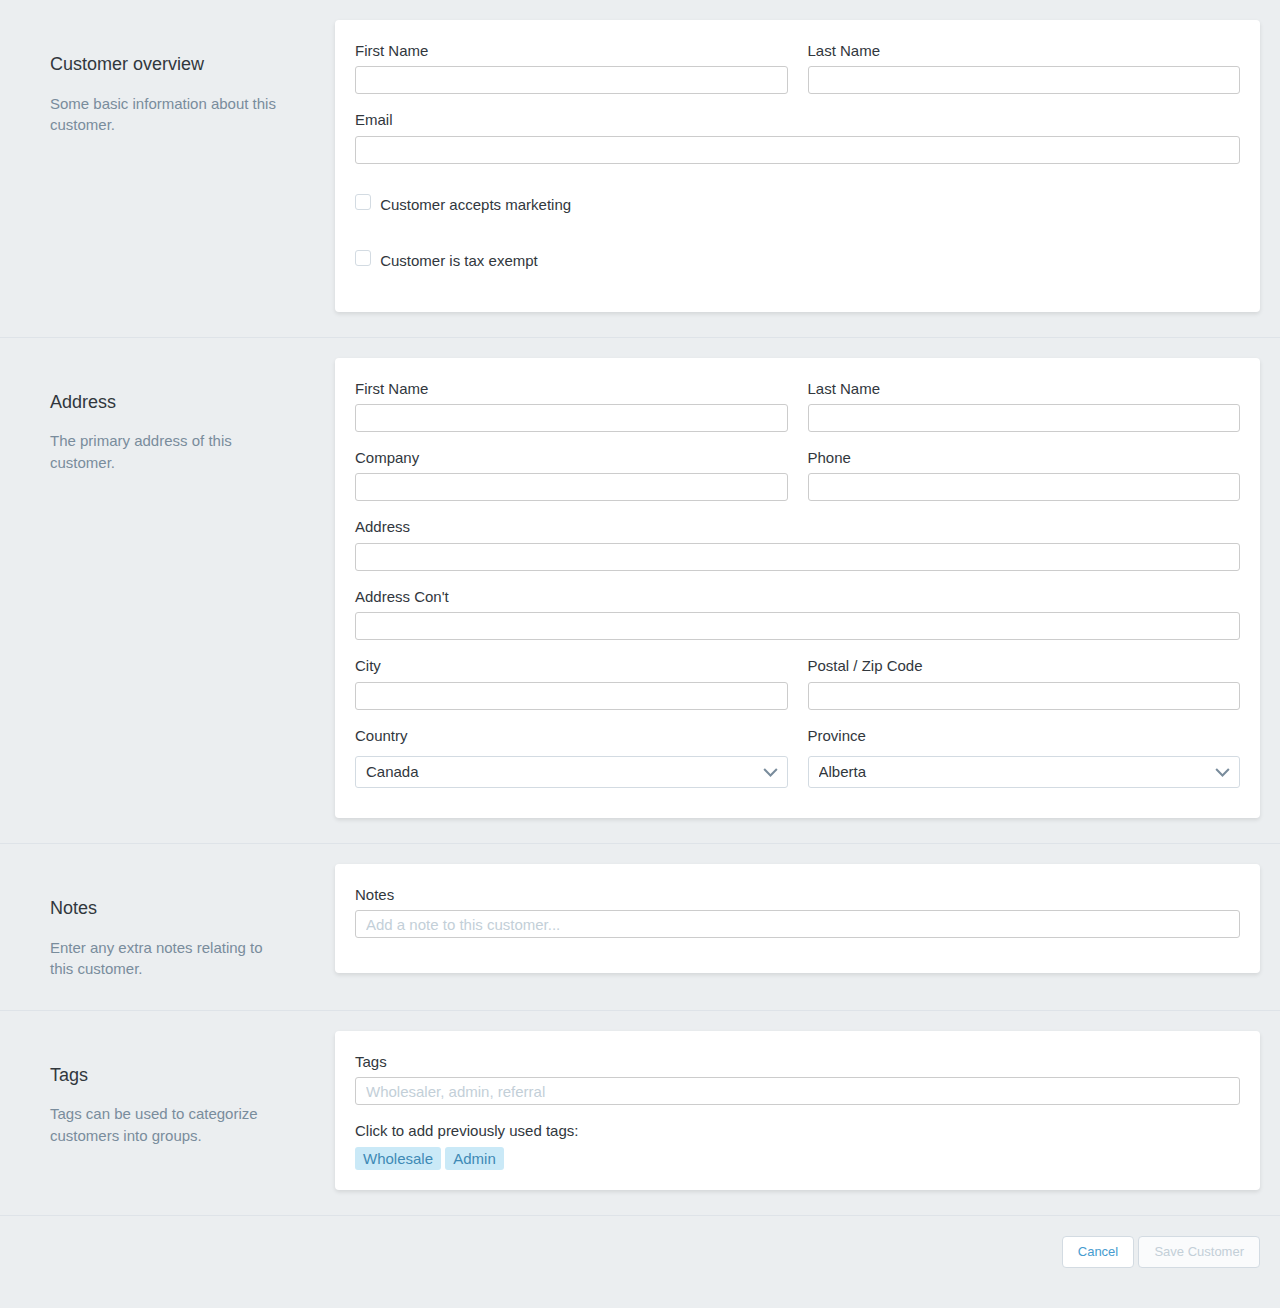
<file: examples/add-customer.html>
<html>
<head>
  <link rel="stylesheet" type="text/css" href="../css/seaff.css">
  <title>Shopify Embedded App Frontend Framework</title>
</head>
<body>

  <form action="">

    <div class="section">
      <div class="section-summary">
        <a name="summary"></a>
        <h1>Customer overview</h1>
        <p>Some basic information about this customer.</p>
      </div>

      <div class="section-content">
        <div class="section-row">
          <div class="section-cell">
              
            <div class="cell-container">
              <div class="cell-column">
                <label class="label-normal">First Name</label>
                <input type="text">
              </div>

              <div class="cell-column">
                <label class="label-normal">Last Name</label>
                <input type="text">
              </div>
            </div>

            <label class="label-normal">Email</label>
            <input type="text">

            <div class="input-wrapper inline">
              <div class="checkbox-wrapper"><input class="checkbox" type="checkbox" value="" /><span class="checkbox-styled"></span></div>
              <label class="label-normal">Customer accepts marketing</label>
            </div>

            <div class="input-wrapper inline">
              <div class="checkbox-wrapper"><input class="checkbox" type="checkbox" value="" /><span class="checkbox-styled"></span></div>
              <label class="label-normal">Customer is tax exempt</label>
            </div>

          </div>
        </div>
      </div>
    </div>

    <div class="section">
      <div class="section-summary">
        <a name="summary"></a>
        <h1>Address</h1>
        <p>The primary address of this customer.</p>
      </div>

      <div class="section-content">
        <div class="section-row">
          <div class="section-cell">
              
            <div class="cell-container">
              <div class="cell-column">
                <label class="label-normal">First Name</label>
                <input type="text">
              </div>

              <div class="cell-column">
                <label class="label-normal">Last Name</label>
                <input type="text">
              </div>
            </div>

            <div class="cell-container">
              <div class="cell-column">
                <label class="label-normal">Company</label>
                <input type="text">
              </div>

              <div class="cell-column">
                <label class="label-normal">Phone</label>
                <input type="text">
              </div>
            </div>

            <label class="label-normal">Address</label>
            <input type="text">

            <label class="label-normal">Address Con't</label>
            <input type="text">

            <div class="cell-container">
              <div class="cell-column">
                <label class="label-normal">City</label>
                <input type="text">
              </div>

              <div class="cell-column">
                <label class="label-normal">Postal / Zip Code</label>
                <input type="text">
              </div>
            </div>

            <div class="cell-container">
              <div class="cell-column">
                <label class="label-normal">Country</label>
                <div class="select-wrapper">
                  <select class="select">
                    <option selected="selected" value="Canada">Canada</option>
                    <option value="United States">United States</option>
                    <option value="United Kingdom">United Kingdom</option>
                    <option value="Albania">Albania</option>
                    <option value="Algeria">Algeria</option>
                    <option value="Andorra">Andorra</option>
                    <option value="Angola">Angola</option>
                    <option value="Argentina">Argentina</option>
                    <option value="Colombia">Colombia</option>
                    <option value="Comoros">Comoros</option>
                    <option value="Congo">Congo</option>
                    <option value="Costa Rica">Costa Rica</option>
                    <option value="Croatia">Croatia</option>
                    <option value="Curaçao">Curaçao</option>
                    <option value="Cyprus">Cyprus</option>
                    <option value="Czech Republic">Czech Republic</option>
                    <option value="Denmark">Denmark</option>
                    <option value="Dominica">Dominica</option>
                    <option value="Dominican Republic">Dominican Republic</option>
                    <option value="Ecuador">Ecuador</option>
                    <option value="Egypt">Egypt</option>
                    <option value="El Salvador">El Salvador</option>
                    <option value="Estonia">Estonia</option>
                    <option value="Ethiopia">Ethiopia</option>
                    <option value="Faroe Islands">Faroe Islands</option>
                    <option value="Israel">Israel</option>
                    <option value="Italy">Italy</option>
                    <option value="Mexico">Mexico</option>
                    <option value="Namibia">Namibia</option>
                    <option value="Nepal">Nepal</option>
                    <option value="Netherlands Antilles">Netherlands Antilles</option>
                    <option value="Slovenia">Slovenia</option>
                    <option value="South Africa">South Africa</option>
                    <option value="South Korea">South Korea</option>
                    <option value="Spain">Spain</option>
                  </select>
                </div>
              </div>

              <div class="cell-column">
                <label class="label-normal">Province</label>
                  <div class="select-wrapper">
                    <select class="select">
                      <option value="AB">Alberta</option>
                      <option value="BC">British Columbia</option>
                      <option value="MB">Manitoba</option>
                      <option value="NB">New Brunswick</option>
                      <option value="NL">Newfoundland and Labrador</option>
                      <option value="NS">Nova Scotia</option>
                      <option value="ON">Ontario</option>
                      <option value="PE">Prince Edward Island</option>
                      <option value="QC">Quebec</option>
                      <option value="SK">Saskatchewan</option>
                      <option value="NT">Northwest Territories</option>
                      <option value="NU">Nunavut</option>
                      <option value="YT">Yukon</option>
                    </select>
                </div>
              </div>
            </div>

          </div>
        </div>
      </div>
    </div>

    <div class="section">
      <div class="section-summary">
        <a name="summary"></a>
        <h1>Notes</h1>
        <p>Enter any extra notes relating to this customer.</p>
      </div>

      <div class="section-content">
        <div class="section-row">
          <div class="section-cell">

            <label class="label-normal">Notes</label>
            <input type="text" placeholder="Add a note to this customer...">

          </div>
        </div>
      </div>
    </div>

    <div class="section">
      <div class="section-summary">
        <a name="summary"></a>
        <h1>Tags</h1>
        <p>Tags can be used to categorize customers into groups.</p>
      </div>

      <div class="section-content">
        <div class="section-row">
          <div class="section-cell">

            <label class="label-normal">Tags</label>
            <input type="text" placeholder="Wholesaler, admin, referral">

            <label class="label-normal">Click to add previously used tags:</label>
            <span class="tag small-blue">Wholesale</span>
            <span class="tag small-blue">Admin</span>

          </div>
        </div>
      </div>
    </div>

    <div class="section">
      <div class="section-content">
        <div class="section-row" style="float:right;">
          <div>
            <div class="btn default">Cancel</div>
            <div class="btn disabled">Save Customer</div>
          </div>
        </div>
      </div>
    </div>

  </form>

</body>
</html>
</file>
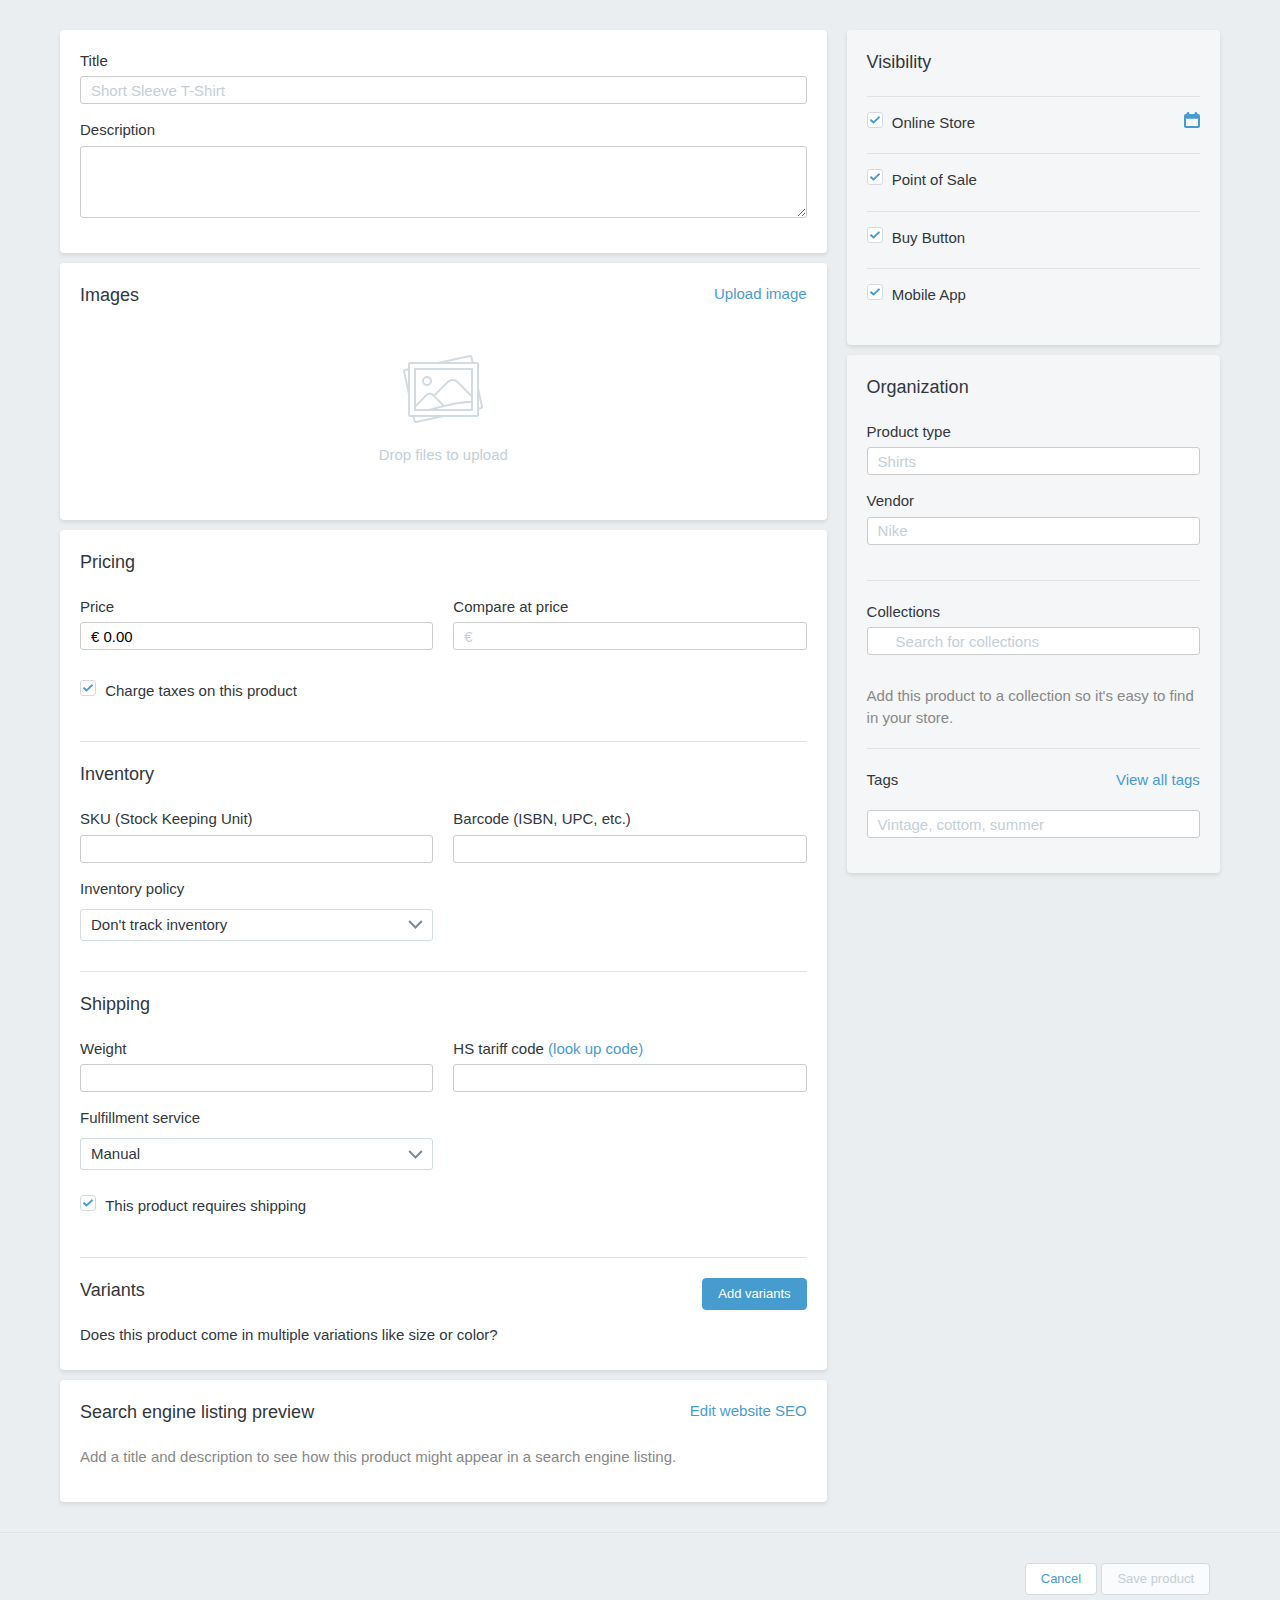
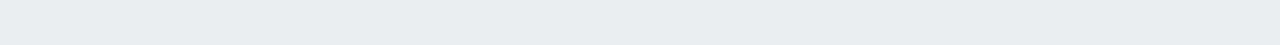
<file: examples/add-product.html>
<html>
<head>
  <link rel="stylesheet" type="text/css" href="../css/seaff.css">
  <title>Shopify Embedded App Frontend Framework</title>
</head>
<body>

  <form action="">

    <div class="section">
      <div class="section-fixed">

        <div class="section-content-065">
          <div class="section-row">
            <div class="section-cell">

              <label class="label-normal">Title</label>
              <input type="text" placeholder="Short Sleeve T-Shirt">

              <label class="label-normal">Description</label>
              <textarea id="ckeditor" name="ckeditor"></textarea>

            </div>
          </div>

          <div class="section-row">
            <div class="section-cell">
              <div class="section-header">
                <h2>Images</h2>
                <a href="#" style="float:right;">Upload image</a>
              </div>

              <div class="section-upload-images">
                <div><span class="icon ico-upload-image" style="width:80px; height:80px;"></span></div>
                <div><h3 style="font-size:15px; color:#c3cfd8;">Drop files to upload</h3></div>
              </div>

            </div>
          </div>

          <div class="section-row">
            <div class="section-cell">
              <div class="section-header">
                <h2>Pricing</h2>
              </div>

              <div class="cell-container">
                <div class="cell-column">
                  <label class="label-normal">Price</label>
                  <input type="text" value="&euro; 0.00">
                </div>

                <div class="cell-column">
                  <label class="label-normal">Compare at price</label>
                  <input type="text" placeholder="&euro;">
                </div>
              </div>

              <div class="input-wrapper inline">
                <div class="checkbox-wrapper"><input class="checkbox" type="checkbox" value="" checked /><span class="checkbox-styled"></span></div>
                <label class="label-normal">Charge taxes on this product</label>
              </div>

              <div class="cell-row">
                <div class="section-header">
                  <h2>Inventory</h2>
                </div>

                <div class="cell-container">
                  <div class="cell-column">
                    <label class="label-normal">SKU (Stock Keeping Unit)</label>
                    <input type="text">
                  </div>

                  <div class="cell-column">
                    <label class="label-normal">Barcode (ISBN, UPC, etc.)</label>
                    <input type="text">
                  </div>
                </div>

                <div class="cell-container">
                  <div class="cell-column">
                    <label class="label-normal">Inventory policy</label>
                    <div class="select-wrapper">
                      <select class="select">
                        <option>Don't track inventory</option>
                        <option>Shopify tracks this product's inventory</option>
                      </select>
                    </div>
                  </div>

                  <div class="cell-column">
                  </div>
                </div>
              </div>

              <div class="cell-row">
                <div class="section-header">
                  <h2>Shipping</h2>
                </div>

                <div class="cell-container">
                  <div class="cell-column">
                    <label class="label-normal">Weight</label>
                    <input type="text">
                  </div>

                  <div class="cell-column">
                    <label class="label-normal">HS tariff code <a href="#">(look up code)</a></label>
                    <input type="text">
                  </div>
                </div>

                <div class="cell-container">
                  <div class="cell-column">
                    <label class="label-normal">Fulfillment service</label>
                    <div class="select-wrapper">
                      <select class="select">
                        <option>Manual</option>
                        <option>Auto</option>
                      </select>
                    </div>
                  </div>

                  <div class="cell-column">
                  </div>
                </div>

                <div class="input-wrapper inline">
                  <div class="checkbox-wrapper"><input class="checkbox" type="checkbox" value="" checked /><span class="checkbox-styled"></span></div>
                  <label class="label-normal">This product requires shipping</label>
                </div>
              </div>

              <div class="cell-row">
                <div class="section-header">
                  <h2>Variants</h2>
                  <button class="btn primary" style="float:right;">Add variants</button>
                </div>
                <label class="label-normal">Does this product come in multiple variations like size or color?</label>
              </div>

            </div>
          </div>

          <div class="section-row">
            <div class="section-cell">
              <div class="section-header">
                <h2>Search engine listing preview</h2>
                <a href="#" style="float:right;">Edit website SEO</a>
              </div>
              <p>Add a title and description to see how this product might appear in a search engine listing.</p>
            </div>
          </div>

        </div>

        <div class="section-content-035">
          <div class="section-row">
            <div class="section-cell dark">

              <div class="section-header">
                <h2>Visibility</h2>
              </div>

              <div class="cell-row" style="margin:0; padding:0;">
                <div class="input-wrapper inline">
                  <div class="checkbox-wrapper"><input class="checkbox" type="checkbox" value="" checked /><span class="checkbox-styled"></span></div>
                  <label class="label-normal">Online Store</label>
                  <a href="#" title="Set publish date" style="float:right;"><span class="icon ico-calendar-blue" style="width:16px; height:16px;"></span></a>
                </div>
              </div>

              <div class="cell-row" style="margin:0; padding:0;">
                <div class="input-wrapper inline">
                  <div class="checkbox-wrapper"><input class="checkbox" type="checkbox" value="" checked /><span class="checkbox-styled"></span></div>
                  <label class="label-normal">Point of Sale</label>
                </div>
              </div>

              <div class="cell-row" style="margin:0; padding:0;">
                <div class="input-wrapper inline">
                  <div class="checkbox-wrapper"><input class="checkbox" type="checkbox" value="" checked /><span class="checkbox-styled"></span></div>
                  <label class="label-normal">Buy Button</label>
                </div>
              </div>

              <div class="cell-row" style="margin:0; padding:0;">
                <div class="input-wrapper inline">
                  <div class="checkbox-wrapper"><input class="checkbox" type="checkbox" value="" checked /><span class="checkbox-styled"></span></div>
                  <label class="label-normal">Mobile App</label>
                </div>
              </div>

            </div>
          </div>

          <div class="section-row">
            <div class="section-cell dark">

              <div class="section-header">
                <h2>Organization</h2>
              </div>

              <label class="label-normal">Product type</label>
              <input type="text" placeholder="Shirts">

              <label class="label-normal">Vendor</label>
              <input type="text" placeholder="Nike">

              <div class="cell-row">
                <label class="label-normal">Collections</label>
                <input class="input-search" type="text" placeholder="Search for collections">
                <p>Add this product to a collection so it's easy to find in your store.</p>
              </div>

              <div class="cell-row">
                <div class="section-header">
                  <label class="label-normal">Tags</label>
                  <a href="#" style="float:right;">View all tags</a>
                </div>
                <input type="text" placeholder="Vintage, cottom, summer">
              </div>

            </div>
          </div>

        </div>

      </div>
    </div>

    <div class="section">
      <div class="section-fixed">
        <div class="section-content">
          <div class="section-row" style="float:right;">
            <div>
              <div class="btn default">Cancel</div>
              <div class="btn disabled">Save product</div>
            </div>
          </div>
        </div>
      </div>
    </div>

  </form>
  
  <script src="http://cdn.ckeditor.com/4.5.4/basic/ckeditor.js"></script>
  <script type="text/javascript">CKEDITOR.replace('ckeditor');</script>

</body>
</html>
</file>
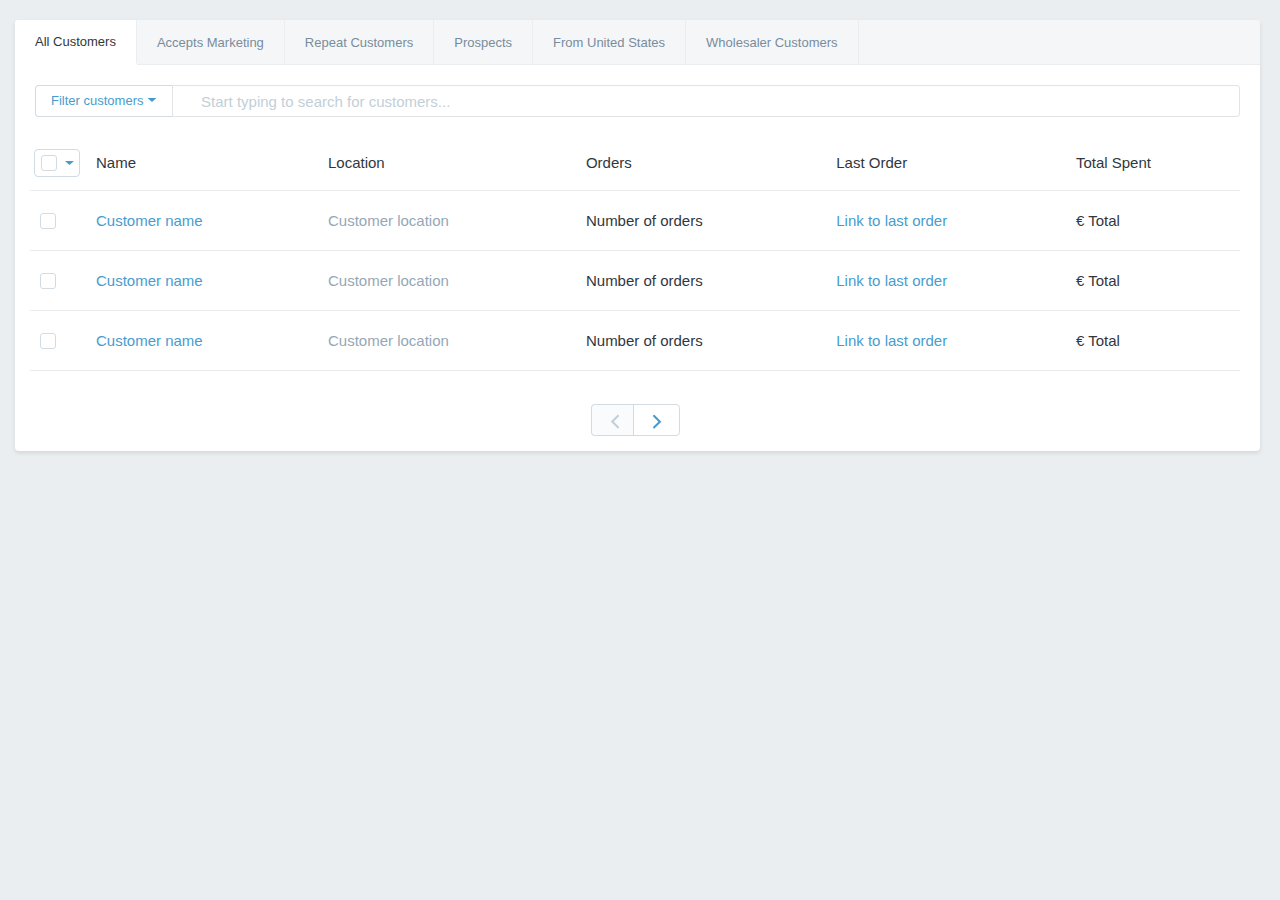
<file: examples/customers.html>
<html>
<head>
  <link rel="stylesheet" type="text/css" href="../css/seaff.css">
  <title>Shopify Embedded App Frontend Framework</title>
</head>
<body>
  <div class="section">
    <div class="section-content">
      <div class="section-row">
        <div class="section-listing">
          <div class="section-options">
            <ul class="section-tabs">
              <li class="active"><a href="#top">All Customers</a></li>
              <li class=""><a href="#top">Accepts Marketing</a></li>
              <li class=""><a href="#top">Repeat Customers</a></li>
              <li class=""><a href="#top">Prospects</a></li>
              <li class=""><a href="#top">From United States</a></li>
              <li class=""><a href="#top">Wholesaler Customers</a></li>
            </ul>

            <div class="section-filter">
              <div class="section-row">
                <a class="btn filter-left" href="#">Filter customers <span class="icon ico-down"></span></a>
                <input class="input-search" type="text" placeholder="Start typing to search for customers...">
              </div>
            </div>

            <div class="section-content">
              <div class="section-row">
                <table class="table-section">
                  <thead>
                    <tr>
                      <th class="select-col">
                        <div class="btn default btn-select-all ico-down">
                          <input class="checkbox" type="checkbox" name="select-all" id="select-all" value="">
                          <span class="checkbox-styled"></span>
                        </div>
                      </th>  
                      <th class="sortable">Name</th>
                      <th class="sortable">Location</th>
                      <th class="sortable tc">Orders</th>
                      <th class="sortable tc">Last Order</th>
                      <th class="sortable tr">Total Spent</th>
                    </tr>
                  </thead>
                  <tbody>
                    <tr>
                      <td><input class="checkbox" type="checkbox" value="" /><span class="checkbox-styled"></span></td>
                      <td><a href="#top">Customer name</a></td>
                      <td class="subdued"><p>Customer location</p></td>
                      <td class="tc"><p>Number of orders</p></td>
                      <td class="tc"><a href="#top">Link to last order</a></td>
                      <td class="tr"><p>&euro; Total</p></td>
                    </tr>
                    <tr>
                      <td><input class="checkbox" type="checkbox" value="" /><span class="checkbox-styled"></span></td>
                      <td><a href="#top">Customer name</a></td>
                      <td class="subdued"><p>Customer location</p></td>
                      <td class="tc"><p>Number of orders</p></td>
                      <td class="tc"><a href="#top">Link to last order</a></td>
                      <td class="tr"><p>&euro; Total</p></td>
                    </tr>
                    <tr>
                      <td><input class="checkbox" type="checkbox" value="" /><span class="checkbox-styled"></span></td>
                      <td><a href="#top">Customer name</a></td>
                      <td class="subdued"><p>Customer location</p></td>
                      <td class="tc"><p>Number of orders</p></td>
                      <td class="tc"><a href="#top">Link to last order</a></td>
                      <td class="tr"><p>&euro; Total</p></td>
                    </tr>
                  </tbody>
                </table>
              </div>
            </div>

            <div class="section-content">
              <div class="section-row">
                <div class="pagination">
                  <a class="btn btn-left disabled" href="#"><span class="ico-prev"></span></a>
                  <a class="btn btn-right default" href="#"><span class="ico-next"></span></a>
                </div>
              </div>
            </div>
            
          </div>
        </div>
      </div>
    </div>
  </div>
  
</body>
</html>
</file>
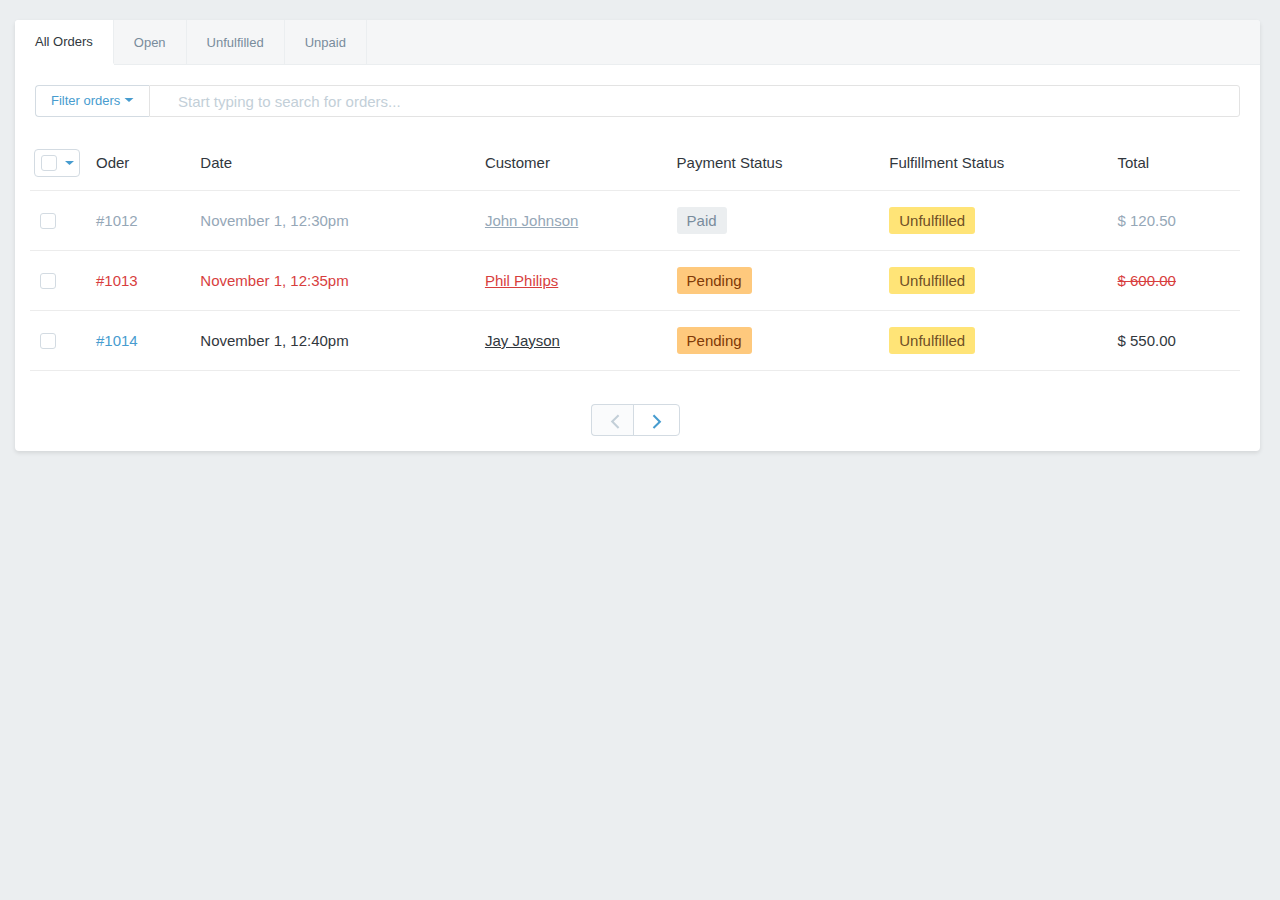
<file: examples/orders.html>
<html>
<head>
  <link rel="stylesheet" type="text/css" href="../css/seaff.css">
  <title>Shopify Embedded App Frontend Framework</title>
</head>
<body>
  
  <div class="section">
    <div class="section-content">
      <div class="section-row">
        <div class="section-listing">
          <div class="section-options">
            <ul class="section-tabs">
              <li class="active"><a href="#top">All Orders</a></li>
              <li class=""><a href="#top">Open</a></li>
              <li class=""><a href="#top">Unfulfilled</a></li>
              <li class=""><a href="#top">Unpaid</a></li>
            </ul>

            <div class="section-filter">
              <div class="section-row">
                <a class="btn filter-left" href="#">Filter orders <span class="icon ico-down"></span></a>
                <input class="input-search" type="text" placeholder="Start typing to search for orders...">
              </div>
            </div>

            <div class="section-content">
              <div class="section-row">
                <table class="table-section">
                  <thead>
                    <tr>
                      <th class="select-col">
                        <div class="btn default btn-select-all ico-down">
                          <input class="checkbox" type="checkbox" name="select-all" id="select-all" value="">
                          <span class="checkbox-styled"></span>
                        </div>
                      </th> 
                      <th class="sortable">Oder</th>
                      <th class="sortable">Date</th>
                      <th class="sortable">Customer</th>
                      <th class="sortable">Payment Status</th>
                      <th class="sortable">Fulfillment Status</th>
                      <th class="sortable tr">Total</th>
                    </tr>
                  </thead>
                  <tbody>
                    <tr>
                      <td><input class="checkbox" type="checkbox" value="" /><span class="checkbox-styled"></span></td>
                      <td><a class="subdued" href="#top">#1012</a></td>
                      <td><p class="subdued">November 1, 12:30pm</p></td>
                      <td><a class="subdued underlined" href="#top">John Johnson</a></td>
                      <td><span class="tag lightgray">Paid</span></td>
                      <td><span class="tag yellow">Unfulfilled</span></td>
                      <td class="tr"><p class="subdued">$ 120.50</p></td>
                    </tr>
                    <tr>
                      <td><input class="checkbox" type="checkbox" value="" /><span class="checkbox-styled"></span></td>
                      <td><a class="warning" href="#top">#1013</a></td>
                      <td><p class="warning">November 1, 12:35pm</p></td>
                      <td><a class="warning underlined" href="#top">Phil Philips</a></td>
                      <td><span class="tag orange">Pending</span></td>
                      <td><span class="tag yellow">Unfulfilled</span></td>
                      <td class="tr"><p class="danger">$ 600.00</p></td>
                    </tr>
                    <tr>
                      <td><input class="checkbox" type="checkbox" value="" /><span class="checkbox-styled"></span></td>
                      <td><a href="#top">#1014</a></td>
                      <td><p>November 1, 12:40pm</p></td>
                      <td><a class="underlined normal" href="#top">Jay Jayson</a></td>
                      <td><span class="tag orange">Pending</span></td>
                      <td><span class="tag yellow">Unfulfilled</span></td>
                      <td class="tr"><p>$ 550.00</p></td>
                    </tr>
                  </tbody>
                </table>
              </div>
            </div>

            <div class="section-content">
              <div class="section-row">
                <div class="pagination">
                  <a class="btn btn-left disabled" href="#"><span class="ico-prev"></span></a>
                  <a class="btn btn-right default" href="#"><span class="ico-next"></span></a>
                </div>
              </div>
            </div>

          </div>
        </div>
      </div>
    </div>
  </div>

  
</body>
</html>
</file>
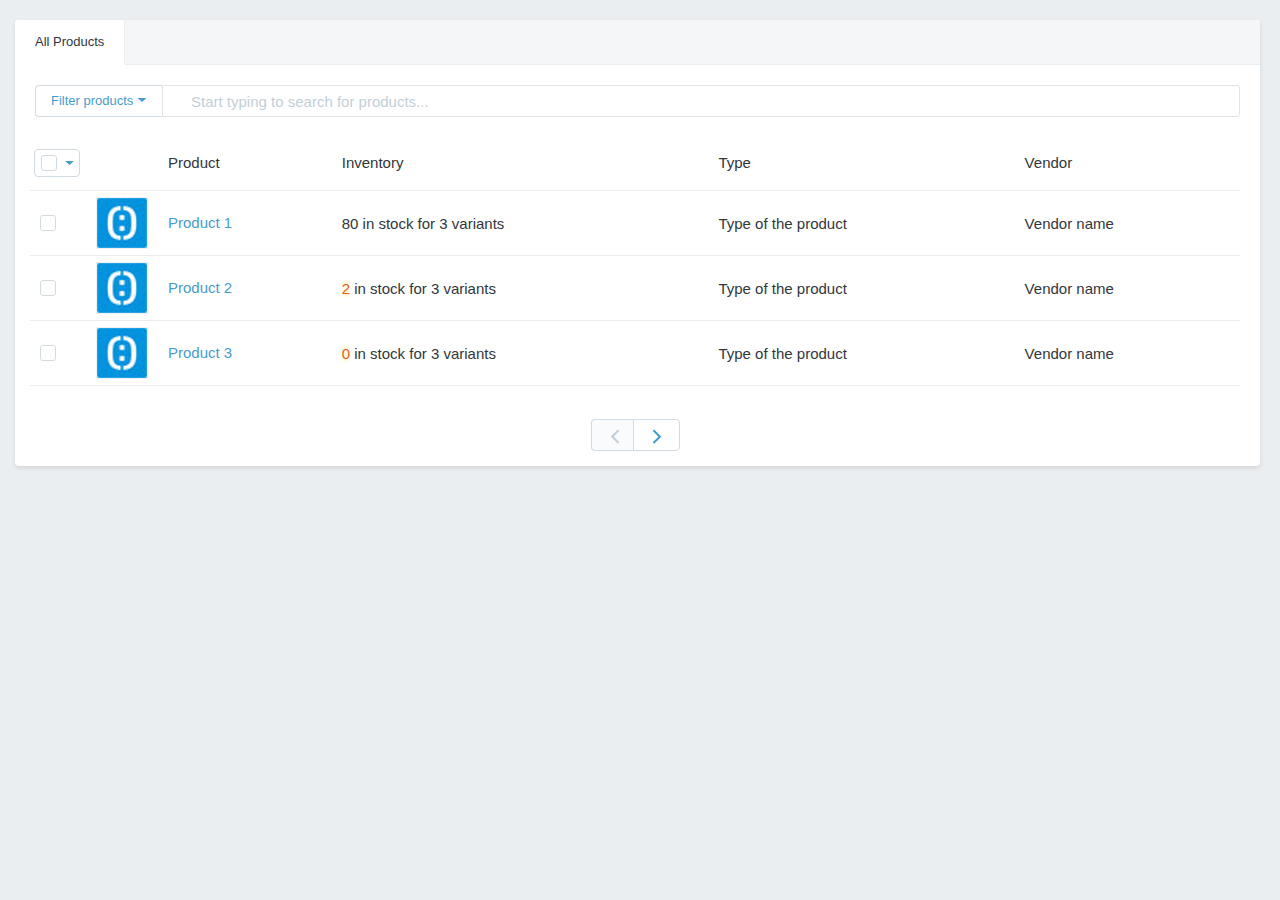
<file: examples/products.html>
<html>
<head>
  <link rel="stylesheet" type="text/css" href="../css/seaff.css">
  <title>Shopify Embedded App Frontend Framework</title>
</head>
<body>
  <div class="section">
    <div class="section-content">
      <div class="section-row">
        <div class="section-listing">
          <div class="section-options">
            <ul class="section-tabs">
              <li class="active"><a href="#top">All Products</a></li>
            </ul>

            <div class="section-filter">
              <div class="section-row">
                <a class="btn filter-left" href="#">Filter products <span class="icon ico-down"></span></a>
                <input class="input-search" type="text" placeholder="Start typing to search for products...">
              </div>
            </div>

            <div class="section-content">
              <div class="section-row">
                <table class="table-section">
                  <thead>
                    <tr>
                      <th class="select-col">
                        <div class="btn default btn-select-all ico-down">
                          <input class="checkbox" type="checkbox" name="select-all" id="select-all" value="">
                          <span class="checkbox-styled"></span>
                        </div>
                      </th> 
                      <th class="thumbnail"></th>
                      <th class="sortable">Product</th>
                      <th class="sortable">Inventory</th>
                      <th class="sortable">Type</th>
                      <th class="sortable">Vendor</th>
                    </tr>
                  </thead>
                  <tbody>
                    <tr>
                      <td><input class="checkbox" type="checkbox" value="" /><span class="checkbox-styled"></span></td>
                      <td class="thumbnail"><a href="#"><img class="thumbnail-image" src="../image/microapps-50x50.jpg" /></a></td>
                      <td><a href="#top">Product 1</a></td>
                      <td class="total">
                        <p>
                          <span class="stock">80</span>
                          in stock for <span class="variants">3</span> variants
                        </p>
                      </td>
                      <td><p>Type of the product</p></td>
                      <td><p>Vendor name</p></td>
                    </tr>
                    <tr>
                      <td><input class="checkbox" type="checkbox" value="" /><span class="checkbox-styled"></span></td>
                      <td class="thumbnail"><a href="#"><img class="thumbnail-image" src="../image/microapps-50x50.jpg" /></a></td>
                      <td><a href="#top">Product 2</a></td>
                      <td class="total">
                        <p>
                          <span class="stock highlight-warning">2</span>
                          in stock for <span class="variants">3</span> variants
                        </p>
                      </td>
                      <td><p>Type of the product</p></td>
                      <td><p>Vendor name</p></td>
                    </tr>
                    <tr>
                      <td><input class="checkbox" type="checkbox" value="" /><span class="checkbox-styled"></span></td>
                      <td class="thumbnail"><a href="#"><img class="thumbnail-image" src="../image/microapps-50x50.jpg" /></a></td>
                      <td><a href="#top">Product 3</a></td>
                      <td class="total">
                        <p>
                          <span class="stock highlight-warning">0</span>
                          in stock for <span class="variants">3</span> variants
                        </p>
                      </td>
                      <td><p>Type of the product</p></td>
                      <td><p>Vendor name</p></td>
                    </tr>
                  </tbody>
                </table>
              </div>
            </div>

            <div class="section-content">
              <div class="section-row">
                <div class="pagination">
                  <a class="btn btn-left disabled" href="#"><span class="ico-prev"></span></a>
                  <a class="btn btn-right default" href="#"><span class="ico-next"></span></a>
                </div>
              </div>
            </div>
            
          </div>
        </div>
      </div>
    </div>
  </div>
  
</body>
</html>
</file>
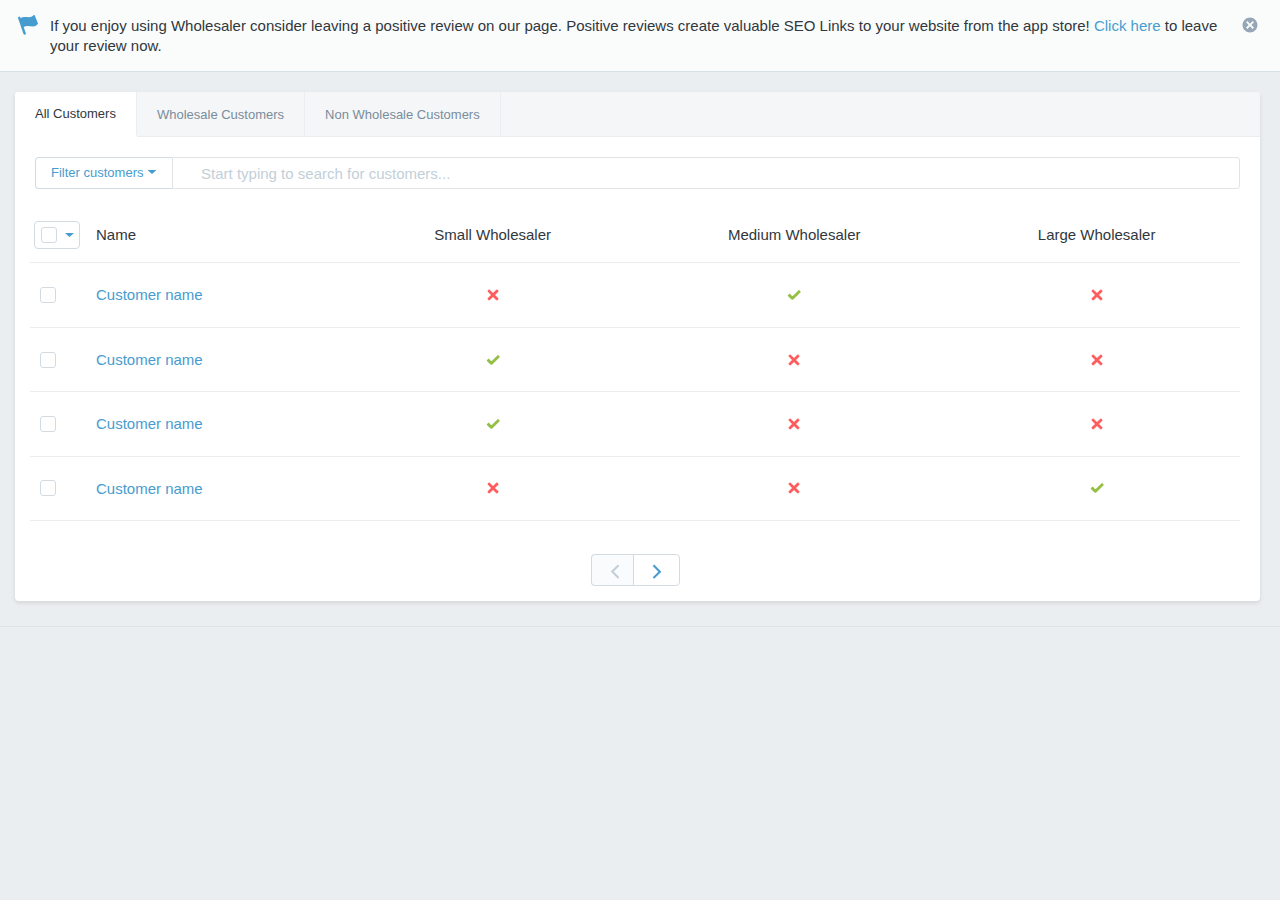
<file: examples/wholesaler-customers-view.html>
<html>
<head>
  <link rel="stylesheet" type="text/css" href="../css/seaff.css">
  <link rel="stylesheet" type="text/css" href="../css/seaff-dropdown.css">
  <title>Shopify Embedded App Frontend Framework - Wholesaler App customers view</title>
</head>
<body>

  <div class="box notice"><span class="ico-notice"></span><a href="#" class="box-close"><span class="icon ico-clear-bluegray"></span></a>If you enjoy using <b>Wholesaler</b> consider leaving a positive review on our page. Positive reviews create <b>valuable SEO Links</b> to your website from the app store! <a href="#">Click here</a> to leave your review now.</div>
  
  <div class="section">
    <div class="section-content">
      <div class="section-row">

        <div class="section-listing">
          <div class="section-options">
            <ul class="section-tabs">
              <li class="active"><a href="#top">All Customers</a></li>
              <li class=""><a href="#top">Wholesale Customers</a></li>
              <li class=""><a href="#top">Non Wholesale Customers</a></li>
            </ul>

            <div class="section-filter">
              <div class="section-row">
                <a class="btn filter-left" href="#" data-jq-dropdown="#filter-dropdown">Filter customers <span class="icon ico-down"></span></a>
                <input class="input-search" type="text" placeholder="Start typing to search for customers...">
              </div>
            </div>

            <div class="section-content">

              <div class="section-row">
                <table class="table-section">
                  <thead>
                    <tr>
                      <th class="select-col">
                        <div id="select-all-items" class="btn default btn-select-all ico-down">
                          <input class="checkbox" type="checkbox" name="select-all" id="select-all" value="">
                          <span class="checkbox-styled"></span>
                        </div>

                        <div class="menu-items-selected" style="display:none;">
                          <ul class="segmented">
                            <li>
                              <div class="btn disabled btn-slim">
                                <div class="checkbox-wrapper">
                                  <input id="unselect-all-items" class="checkbox" type="checkbox" name="select-all" id="select-all" value=""><span class="checkbox-styled"></span>
                                </div>
                                <span class="items-selected"></span>
                              </div>
                            </li>
                            <li>
                              <div class="btn default btn-slim">Edit customers</div>
                            </li>
                          </ul>
                          <span class="all-selected-msg">All customers on this page are selected.</span>
                        </div>
                      </th>
                      <th>Name</th>
                      <th class="col-center">Small Wholesaler</th>
                      <th class="col-center">Medium Wholesaler</th>
                      <th class="col-center">Large Wholesaler</th>
                    </tr>
                  </thead>
                  <tbody>
                    <tr>
                      <td class="select-col"><input class="checkbox" type="checkbox" value="" /><span class="checkbox-styled"></span></td>
                      <td><a href="#"><p>Customer name</p></a></td>
                      <td class="col-center"><span class="icon ico-fail-red"></span></td>
                      <td class="col-center"><span class="icon ico-checkmark-green"></span></td>
                      <td class="col-center"><span class="icon ico-fail-red"></span></td>
                    </tr>
                    <tr>
                      <td class="select-col"><input class="checkbox" type="checkbox" value=""/><span class="checkbox-styled"></span></td>
                      <td><a href="#"><p>Customer name</p></a></td>
                      <td class="col-center"><span class="icon ico-checkmark-green"></span></td>
                      <td class="col-center"><span class="icon ico-fail-red"></span></td>
                      <td class="col-center"><span class="icon ico-fail-red"></span></td>
                    </tr>
                    <tr>
                      <td class="select-col"><input class="checkbox" type="checkbox" value="" /><span class="checkbox-styled"></span></td>
                      <td><a href="#"><p>Customer name</p></a></td>
                      <td class="col-center"><span class="icon ico-checkmark-green"></span></td>
                      <td class="col-center"><span class="icon ico-fail-red"></span></td>
                      <td class="col-center"><span class="icon ico-fail-red"></span></td>
                    </tr>
                    <tr>
                      <td class="select-col"><input class="checkbox" type="checkbox" value="" /><span class="checkbox-styled"></span></td>
                      <td><a href="#"><p>Customer name</p></a></td>
                      <td class="col-center"><span class="icon ico-fail-red"></span></td>
                      <td class="col-center"><span class="icon ico-fail-red"></span></td>
                      <td class="col-center"><span class="icon ico-checkmark-green"></span></td>
                    </tr>
                  </tbody>
                </table>
              </div>
            </div>

            <div class="section-content">
              <div class="section-row">
                <div class="pagination">
                  <a class="btn btn-left disabled" href="#"><span class="ico-prev"></span></a>
                  <a class="btn btn-right default" href="#"><span class="ico-next"></span></a>
                </div>
              </div>
            </div>
            
          </div>
        </div>
      </div>
    </div>
  </div>

  <div id="filter-dropdown" class="jq-dropdown jq-dropdown-tip">
    <div class="jq-dropdown-panel">
      Show all:
      <div class="select-wrapper">
        <select class="select">
          <option>Select a filter...</option>
          <option value="">Wholesale Customers</option>
          <option value="">Non Wholesale Customers</option>
        </select>
    </div>
    </div>
  </div>

  <script src="https://ajax.googleapis.com/ajax/libs/jquery/1.11.3/jquery.min.js"></script>
  <script type="text/javascript" src="../js/jquery-dropdown.js"></script>

  <script type="text/javascript">

    function selection() {
      var sel = $('td .checkbox:checked').size();
      if (sel == 0) {
        $('.menu-items-selected').hide();
        $('.checkbox').prop('checked', false);
        $('#unselect-all-items').prop("indeterminate", false);
        $('#select-all-items').show();
        $('thead tr th:not(.select-col)').css('visibility', 'visible');
      
      } else if (sel > 0) {
        $('.menu-items-selected').show();
        $('#select-all-items').hide();
        $('#unselect-all-items').prop("indeterminate", true);
        $('.items-selected').html((sel > 1) ? sel + ' customers selected':'1 customer selected');
        $('thead tr th:not(.select-col)').css('visibility', 'hidden');
      }

      if (sel == $('td .checkbox').size()) {
        $('thead tr th:not(.select-col)').css('visibility', 'hidden');
        $('.all-selected-msg').css('display', 'inline-block');
        $('#unselect-all-items').prop("indeterminate", false);
        $('#unselect-all-items').prop("checked", true);
      }
    }

    $('#select-all-items').click(function () {
      $(this).hide();
      $('.checkbox').prop('checked', true);
      $('tbody tr').addClass('selected');

      $('.items-selected').html(function () {
        var number = $('tbody tr').size();
        return  (number > 1) ? number + ' customers selected':'1 customer selected';
      });
      $('.menu-items-selected').show();

      $('thead tr th:not(.select-col)').css('visibility', 'hidden');
      $('.all-selected-msg').css('display', 'inline-block');
    });

    $('#unselect-all-items').click(function () {
      if ($('td .checkbox:checked').size() < $('td .checkbox').size()) {
        $('#select-all-items').trigger('click');
      
      } else {
        $('.menu-items-selected').hide();
        $('.checkbox').prop('checked', false);
        $('tbody tr').removeClass('selected');

        $('#select-all-items').show();

        $('thead tr th:not(.select-col)').css('visibility', 'visible');
        $('.all-selected-msg').css('display', 'none');
      }
    });

    $('td .checkbox').click(function () {
      if ($(this).prop('checked')) {
        $(this).parents('tr').addClass('selected');
      } else {
        $(this).parents('tr').removeClass('selected');
        $('.all-selected-msg').css('display', 'none');
      }
      selection();
    });

  </script>
  
</body>
</html>
</file>
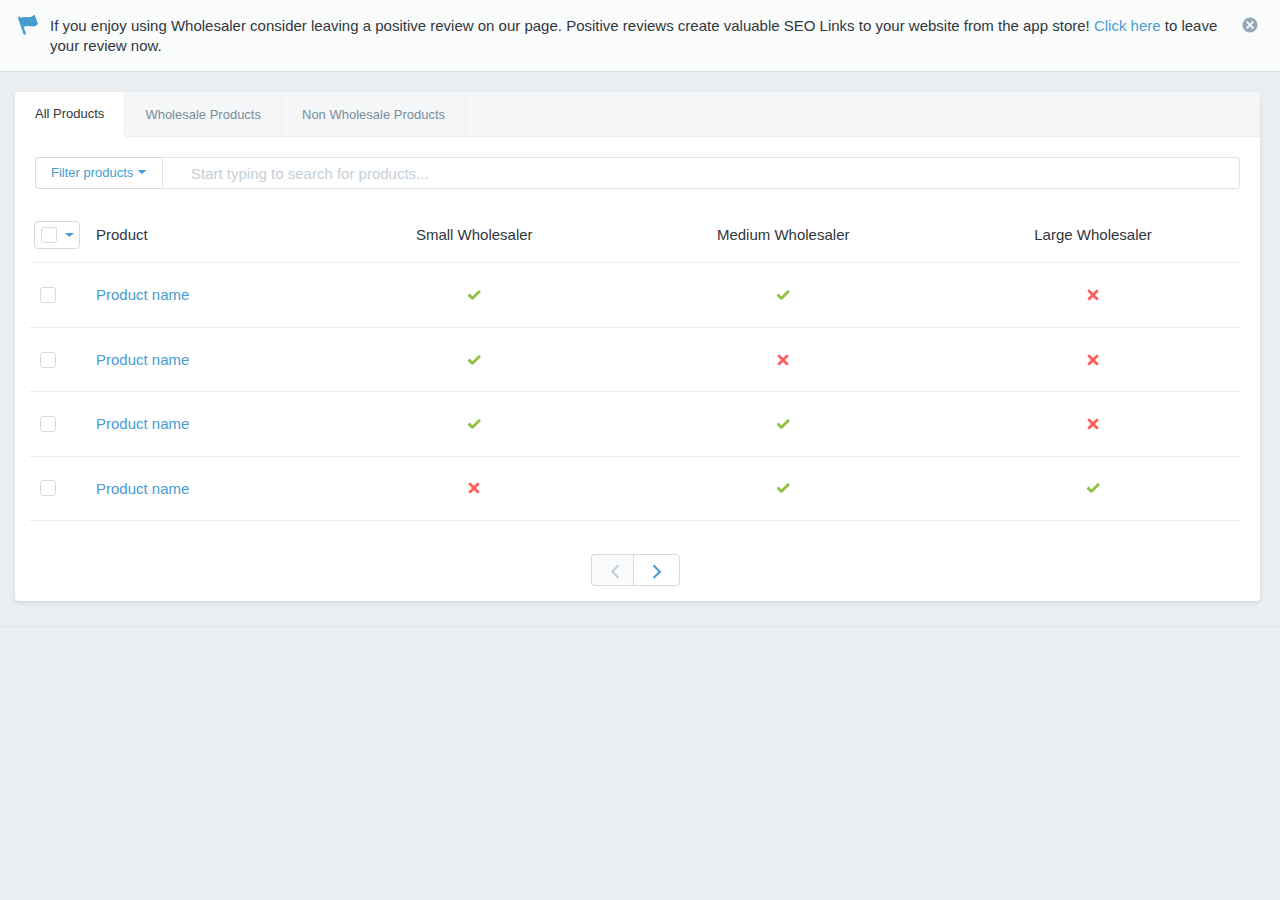
<file: examples/wholesaler-products-view.html>
<html>
<head>
  <link rel="stylesheet" type="text/css" href="../css/seaff.css">
  <link rel="stylesheet" type="text/css" href="../css/seaff-dropdown.css">
  <title>Shopify Embedded App Frontend Framework - Wholesaler App products view</title>
</head>
<body>

  <div class="box notice"><span class="ico-notice"></span><a href="#" class="box-close"><span class="icon ico-clear-bluegray"></span></a>If you enjoy using <b>Wholesaler</b> consider leaving a positive review on our page. Positive reviews create <b>valuable SEO Links</b> to your website from the app store! <a href="#">Click here</a> to leave your review now.</div>
  
  <div class="section">
    <div class="section-content">
      <div class="section-row">

        <div class="section-listing">
          <div class="section-options">
            <ul class="section-tabs">
              <li class="active"><a href="#top">All Products</a></li>
              <li class=""><a href="#top">Wholesale Products</a></li>
              <li class=""><a href="#top">Non Wholesale Products</a></li>
            </ul>

            <div class="section-filter">
              <div class="section-row">
                <a class="btn filter-left" href="#" data-jq-dropdown="#filter-dropdown">Filter products <span class="icon ico-down"></span></a>
                <input class="input-search" type="text" placeholder="Start typing to search for products...">
              </div>
            </div>

            <div class="section-content">

              <div class="section-row">
                <table class="table-section">
                  <thead>
                    <tr>
                      <th class="select-col">
                        <div id="select-all-items" class="btn default btn-select-all ico-down">
                          <input class="checkbox" type="checkbox" name="select-all" id="select-all" value="">
                          <span class="checkbox-styled"></span>
                        </div>

                        <div class="menu-items-selected" style="display:none;">
                          <ul class="segmented">
                            <li>
                              <div class="btn disabled btn-slim">
                                <div class="checkbox-wrapper">
                                  <input id="unselect-all-items" class="checkbox" type="checkbox" name="select-all" id="select-all" value=""><span class="checkbox-styled"></span>
                                </div>
                                <span class="items-selected"></span>
                              </div>
                            </li>
                            <li>
                              <div class="btn default btn-slim">Edit products</div>
                            </li>
                          </ul>
                          <span class="all-selected-msg">All products on this page are selected.</span>
                        </div>
                      </th>
                      <th>Product</th>
                      <th class="col-center">Small Wholesaler</th>
                      <th class="col-center">Medium Wholesaler</th>
                      <th class="col-center">Large Wholesaler</th>
                    </tr>
                  </thead>
                  <tbody>
                    <tr>
                      <td class="select-col"><input class="checkbox" type="checkbox" value="" /><span class="checkbox-styled"></span></td>
                      <td><a href="#"><p>Product name</p></a></td>
                      <td class="col-center"><span class="icon ico-checkmark-green"></span></td>
                      <td class="col-center"><span class="icon ico-checkmark-green"></span></td>
                      <td class="col-center"><span class="icon ico-fail-red"></span></td>
                    </tr>
                    <tr>
                      <td class="select-col"><input class="checkbox" type="checkbox" value=""/><span class="checkbox-styled"></span></td>
                      <td><a href="#"><p>Product name</p></a></td>
                      <td class="col-center"><span class="icon ico-checkmark-green"></span></td>
                      <td class="col-center"><span class="icon ico-fail-red"></span></td>
                      <td class="col-center"><span class="icon ico-fail-red"></span></td>
                    </tr>
                    <tr>
                      <td class="select-col"><input class="checkbox" type="checkbox" value="" /><span class="checkbox-styled"></span></td>
                      <td><a href="#"><p>Product name</p></a></td>
                      <td class="col-center"><span class="icon ico-checkmark-green"></span></td>
                      <td class="col-center"><span class="icon ico-checkmark-green"></span></td>
                      <td class="col-center"><span class="icon ico-fail-red"></span></td>
                    </tr>
                    <tr>
                      <td class="select-col"><input class="checkbox" type="checkbox" value="" /><span class="checkbox-styled"></span></td>
                      <td><a href="#"><p>Product name</p></a></td>
                      <td class="col-center"><span class="icon ico-fail-red"></span></td>
                      <td class="col-center"><span class="icon ico-checkmark-green"></span></td>
                      <td class="col-center"><span class="icon ico-checkmark-green"></span></td>
                    </tr>
                  </tbody>
                </table>
              </div>
            </div>

            <div class="section-content">
              <div class="section-row">
                <div class="pagination">
                  <a class="btn btn-left disabled" href="#"><span class="ico-prev"></span></a>
                  <a class="btn btn-right default" href="#"><span class="ico-next"></span></a>
                </div>
              </div>
            </div>
            
          </div>
        </div>
      </div>
    </div>
  </div>

  <div id="filter-dropdown" class="jq-dropdown jq-dropdown-tip">
    <div class="jq-dropdown-panel">
      Show all:
      <div class="select-wrapper">
        <select class="select">
          <option>Select a filter...</option>
          <option value="">Wholesale Products</option>
          <option value="">Non Wholesale Products</option>
        </select>
    </div>
    </div>
  </div>

  <script src="https://ajax.googleapis.com/ajax/libs/jquery/1.11.3/jquery.min.js"></script>
  <script type="text/javascript" src="../js/jquery-dropdown.js"></script>

  <script type="text/javascript">

    function selection() {
      var sel = $('td .checkbox:checked').size();
      if (sel == 0) {
        $('.menu-items-selected').hide();
        $('.checkbox').prop('checked', false);
        $('#unselect-all-items').prop("indeterminate", false);
        $('#select-all-items').show();
        $('thead tr th:not(.select-col)').css('visibility', 'visible');
      
      } else if (sel > 0) {
        $('.menu-items-selected').show();
        $('#select-all-items').hide();
        $('#unselect-all-items').prop("indeterminate", true);
        $('.items-selected').html((sel > 1) ? sel + ' products selected':'1 product selected');
        $('thead tr th:not(.select-col)').css('visibility', 'hidden');
      }

      if (sel == $('td .checkbox').size()) {
        $('thead tr th:not(.select-col)').css('visibility', 'hidden');
        $('.all-selected-msg').css('display', 'inline-block');
        $('#unselect-all-items').prop("indeterminate", false);
        $('#unselect-all-items').prop("checked", true);
      }
    }

    $('#select-all-items').click(function () {
      $(this).hide();
      $('.checkbox').prop('checked', true);
      $('tbody tr').addClass('selected');

      $('.items-selected').html(function () {
        var number = $('tbody tr').size();
        return  (number > 1) ? number + ' products selected':'1 product selected';
      });
      $('.menu-items-selected').show();

      $('thead tr th:not(.select-col)').css('visibility', 'hidden');
      $('.all-selected-msg').css('display', 'inline-block');
    });

    $('#unselect-all-items').click(function () {
      if ($('td .checkbox:checked').size() < $('td .checkbox').size()) {
        $('#select-all-items').trigger('click');
      
      } else {
        $('.menu-items-selected').hide();
        $('.checkbox').prop('checked', false);
        $('tbody tr').removeClass('selected');

        $('#select-all-items').show();

        $('thead tr th:not(.select-col)').css('visibility', 'visible');
        $('.all-selected-msg').css('display', 'none');
      }
    });

    $('td .checkbox').click(function () {
      if ($(this).prop('checked')) {
        $(this).parents('tr').addClass('selected');
      } else {
        $(this).parents('tr').removeClass('selected');
        $('.all-selected-msg').css('display', 'none');
      }
      selection();
    });

  </script>
  
</body>
</html>
</file>
<file: css/seaff.css>
/*************************************************************************
*
*               SHOPIFY EMBEDDED APP FRONTEND FRAMEWORK
* ========================================================================
*
*   This framework was built in order to help Shopify embedded apps
*   developers to build the frontend of their apps quickly and standardized
*   with the look and feel of Shopify merchant admin.
*
*   GitHub repository
*   https://github.com/microapps/Shopify-Embedded-App-Frontend-Framework
*
**************************************************************************/

/******************************************
* GENERAL ELEMENTS
*******************************************/

html {
    -webkit-text-size-adjust: 100%;
    -ms-text-size-adjust: 100%;
    text-size-adjust: 100%;
    text-rendering: optimizeLegibility;
    -webkit-font-smoothing: antialiased;
    -moz-osx-font-smoothing: grayscale;
}

* {
    font-family: -apple-system, BlinkMacSystemFont, 'San Francisco', Roboto, 'Segoe UI', 'Helvetica Neue', sans-serif;
    font-size: 15px;
    font-weight: 400;
}

body {
    line-height: 1.428;
    color: #31373d;
    background: #ebeef0;
    text-align: left;
    margin: 0px;
}

div {
    display: block;
}

p {
    display: block;
    -webkit-margin-before: 1em;
    -webkit-margin-after: 1em;
    -webkit-margin-start: 0px;
    -webkit-margin-end: 0px;
}

p.note {
    color: #888888;
    font-weight: normal;
    text-transform: none;
    margin-bottom: 10px;
    margin-top: 0px;
}

ul {
    display: block;
    list-style-type: disc;
    -webkit-margin-before: 1em;
    -webkit-margin-after: 1em;
    -webkit-margin-start: 0px;
    -webkit-margin-end: 0px;
    -webkit-padding-start: 40px;
}

form {
    display: inherit;
    width: 100%;
}

/******************************************
* GENERAL CLASSES
*******************************************/

.full-width {
    width: 100%;
}

.half-width {
    width: 100%;
}

.normal {
    color: #31373d;
}

.subdued {
    color: #95a7b7;
}

.warning {
    color: #d83e3e;
}

.danger {
    color: #d83e3e;
    text-decoration: line-through;
}

.underlined {
    text-decoration: underline;
}

/******************************************
* LINKS
*******************************************/

a {
    color: #479ccf;
    text-decoration: none;
    line-height: 1.428;
    font-size: 15px;
    font-weight: none;
    position: relative;
}

a:hover {
    text-decoration: underline;
}

a.normal {
    color: #31373d;
}

a.subdued {
    color: #95a7b7;
}

a.subdued:hover {
    color: #31373d;
}

a.warning {
    color: #d83e3e;
}

.tooltip {
    position: relative;
    display: inline-block;
    border-bottom: 1px dotted black;
}

.tooltip-container {
    top: -webkit-calc(100% + 8px);
    top: calc(100% + 8px);
    left: 50%;
    line-height: 18px;
    position: absolute;
    z-index: 999;
}

.tooltip .tooltip-container::after {
    content: " ";
    position: absolute;
    bottom: 100%;  /* At the top of the tooltip */
    left: 0%;
    margin-left: -5px;
    border-width: 5px;
    border-style: solid;
    border-color: transparent transparent rgba(33, 37, 41, 0.9) transparent;
}

.tooltip-label {
    border-radius: 3px;
    background-color: rgba(33, 37, 41, 0.9);
    color: white;
    display: block;
    font-size: 12px;
    font-weight: normal;
    left: -50%;
    padding: 4px 9px;
    position: relative;
    text-indent: 0;
    text-shadow: none;
    white-space: nowrap;
    overflow: hidden;
}

.tooltip:hover .tooltip-container {
    visibility: visible;
}

/*
Buttons
*/

hr {
    height: 1px;
    color: #000000;
}

/******************************************
* BUTTONS
*******************************************/

.btn {
    -moz-box-sizing: border-box;
    box-sizing: border-box;
    cursor: pointer;
    display: inline-block;
    height: 32px;
    line-height: 30px;
    padding: 0 15px;
    font-size: 13px;
    border-radius: 4px;
    text-decoration: none;
    white-space: nowrap;
    text-transform: none;
    vertical-align: middle;
    -webkit-appearance: none;
    margin: 0;
}

.btn:active {
    box-shadow: 0 3px 6px rgba(0, 0, 0, 0.2) inset;
}

/* modifier: primary */
.btn.primary {
    background-color: #479ccf;
    border: 1px solid #479ccf;
    color: #FFFFFF;
}

.btn.primary:hover, .btn.primary:active {
    background-color: #4293C2;
    border: #479ccf 1px solid;
    color: #FFFFFF;
    text-decoration: none;
}

/* modifier: disabled */

.btn.disabled, .btn.disabled:hover, .btn.disabled:focus, .btn.disabled:active, .btn.disabled:link, .btn.disabled:visited {
    cursor: default;
    box-shadow: none;
    background: #fafbfc;
    color: #c3cfd8;
    border: 1px solid #d3dbe2;
    text-decoration: none;
}

/* modifiers: default, filter-left, destroy */

.btn.default, .btn.filter-left, .btn.destroy {
    background-color: #ffffff;
    border: 1px solid #d3dbe2;
    color: #479ccf;
}

.btn.default:hover, .btn.default:active, .btn.filter-left:hover, .btn.filter-left:active {
    background-color: #F5F6F7;
    border: #d6d6d6 1px solid;
    text-decoration: none;
}

.btn.filter-left, .btn.filter-left:hover, .btn.filter-left:active, .btn.filter-left:focus {
    border-right: none;
    border-bottom-right-radius: 0;
    border-top-right-radius: 0;
    text-decoration: none;
}

.btn.destroy:hover, .btn.destroy:active {
    background: #FF5D5D none repeat scroll 0% 0%/auto padding-box border-box;
    border: 1px solid #FF5D5D;
    color: white;
    text-decoration: none;
}

/* modifiers: pagination buttons */

.pagination {
    width: 100%;
    /* Firefox */
    display:-moz-box;
    -moz-box-pack:center;
    -moz-box-align:center;
    /* Safari and Chrome */
    display:-webkit-box;
    -webkit-box-pack:center;
    -webkit-box-align:center;
    /* W3C */
    display:box;
    box-pack:center;
    box-align:center;
}

.btn.btn-left {
    border-bottom-right-radius: 0px;
    border-top-right-radius: 0px;
}

.btn.btn-left, .btn.btn-left:hover, .btn.btn-left:focus, .btn.btn-left:active, .btn.btn-left:link, .btn.btn-left:visited {
    border-right: none;
}

.btn.btn-right {
    border-bottom-left-radius: 0px;
    border-top-left-radius: 0px;
    margin-left: -4px;
}

/* modifier: select-all checkbox */
.btn-select-all {
    padding: 5px 22px 5px 6px;
    height: 28px;
    line-height: 16px;
    position: absolute;
    margin-top: -14px;
    margin-left: -6px;
}

.all-selected-msg {
    display: none;
    margin-left: 5px;
    vertical-align: middle;
    color: #444444;
    -webkit-user-select: none;
    -moz-user-select: none;
    -ms-user-select: none;
    user-select: none;
}

/* modifier: slim */
.btn-slim {
    padding: 5px 10px;
    height: 28px;
    line-height: 16px;
}

/* Segmented Butons */

.segmented {
    padding: 0;
    line-height: 22px;
    font-size: 0;
    margin: 0;
    display: inline-block;
    vertical-align: middle;
}

.segmented>li {
    position: relative
}

.segmented>li .btn {
    display: inline-block;
    position: static;
    border-radius: 0px 0px 0px 0px;
    border-left-width: 0 !important;
}

.segmented>li .btn.primary {
    border: 1px solid #479ccf;
    border-right-color: #3e89b5;
}

.segmented>li {
    list-style-type: none;
    display: inline-block;
    margin: 0;
}

.segmented>li:first-child .btn, .segmented>li.first-child .btn {
    border-radius: 3px 0px 0px 3px;
    border-left-width: 1px !important;
}

.segmented>li:last-child .btn {
    border-radius: 0px 3px 3px 0px;
}

.segmented>li:last-child .btn.primary {
    border-right-color: #479ccf;
}

.segmented>li.middle-child>.btn {
    border-radius: 0px;
}

.segmented>li:only-child>.btn, .segmented>li.only-child>.btn {
    border-radius: 3px 3px 3px 3px;
    border-left-width: 1px !important;
}

.segmented .items-selected {
    color: #95a7b7;
    margin-left: 4px;
    display: inline-block;
    position: relative;
    vertical-align: top;
}

.segmented .checkbox-wrapper {
    margin-left: -4px;
    display: inline-block;
}

.segmented .btn.active {
    color: #c3cfd8;
}

.segmented .btn.active.primary {
    color: #ffffff;
}

.segmented .btn.active:hover {
    cursor: default;
}

.menu-items-selected {
    margin: -14px 0 0 -6px;
    position: absolute;
}

/******************************************
* SECTIONS
*******************************************/

.section {
    border-bottom: #dee3e8 1px solid;
    float: none;
    position: relative;
    display: -ms-flexbox;
    display: flex;
    display: -webkit-flex;
    padding: 10px 0 10px 0;
}

.section:last-of-type {
    border-bottom: 0px;
}

.section-summary {
    -webkit-flex: 0 0 25%;
    -ms-flex: 0 0 25%;
    flex: 0 0 25%;
    padding: 10px;
    -moz-box-sizing: border-box;
    box-sizing: border-box;
    display: block;
    padding: 30px 30px 20px 50px;
}

.section-summary h1 {
    color: #31373d;
    font-size: 18px;
    margin-bottom: 10px;
    margin-bottom: 0px;
    font-weight: 500;
}

.section-summary p {
    color: #798c9c;
    margin-bottom: 15px;
}

.section-summary p:last-child {
    margin-bottom: 0;
}

.section-content {
    -webkit-flex: 1;
    -ms-flex: 1;
    flex: 1;
    padding: 10px 20px 15px 15px;
}

.section-row {
    display: -webkit-flex;
    display: -ms-flexbox;
    display: flex;
    padding-bottom: 10px;
}

.section-row:last-of-type {
    display: -webkit-flex;
    display: -ms-flexbox;
    display: flex;
    padding-bottom: 0px;
}

.section-cell, .section-listing {
    padding: 20px;
    -webkit-flex: 1;
    -ms-flex: 1;
    flex: 1;
    background-color: #FFFFFF;
    border-radius: 4px;
    box-shadow: 0 2px 4px rgba(0, 0, 0, 0.1);
    color: #888888;
}

.section-cell {
    margin-right: 10px;
}

.section-cell:last-of-type {
    margin-right: 0px;
}

.section-cell.dark {
    background-color: #f5f6f7;
}

.section-upload-images {
    padding: 20px;
}

.section-upload-images * {
    /* Firefox */
    display:-moz-box;
    -moz-box-pack:center;
    -moz-box-align:center;
    /* Safari and Chrome */
    display:-webkit-box;
    -webkit-box-pack:center;
    -webkit-box-align:center;
    /* W3C */
    display:box;
    box-pack:center;
    box-align:center;
}

.cell-container {
    display: -webkit-flex;
    display: -ms-flexbox;
    display: flex;
}

.cell-column {
    -webkit-flex: 1;
    -ms-flex: 1;
    flex: 1;
    padding: 0 20px 0 0;
}

.cell-container .cell-column:last-of-type {
    padding: 0;
}

.cell-row {
    -webkit-flex: 1;
    -ms-flex: 1;
    flex: 1;
    margin-top: 20px;
    padding-top: 20px;
    border-top: #dee3e8 1px solid;
}

.section-listing {
    padding: 0px;
    margin: 0px;
}

.section-tabs {
    /*background-color: #f5f6f7;
    margin: 0;
    border-radius: 4px 4px 0 0;
    padding: 15px 20px 0 20px;
    background: #f2f4f5;
    border-bottom: solid 1px #d3dbe2;
    list-style: none;
    padding: 15px 20px 0 20px;
    background: #f2f4f5;
    content: "";
    display: table;
    clear: both;
    box-sizing: border-box;
    width: 100%;*/
    padding: 0;
    margin: 0;
    list-style: none;
    background-color: #f5f6f7;
    overflow: visible;
    border-radius: 3px 3px 0 0;
    -webkit-flex-wrap: nowrap;
    -ms-flex-wrap: nowrap;
    flex-wrap: nowrap;
    display: -webkit-flex;
    display: -ms-flexbox;
    display: flex;
    -webkit-align-items: stretch;
    -ms-flex-align: stretch;
    align-items: stretch;
}

.section-tabs::after {
    content: '';
    display: block;
    -webkit-box-flex: 1;
    -webkit-flex-grow: 1;
    -ms-flex-positive: 1;
    flex-grow: 1;
    border-bottom: 1px solid #ebeef0;
}

.section-tabs li {
    /*padding: 0;
    margin: 0 0 -1px -1px;
    float: left;
    list-style: none;
    background: #f2f4f5;
    border-bottom: solid 1px #d3dbe2;*/
    position: relative;
    -webkit-box-flex: 0;
    -webkit-flex-grow: 0;
    -ms-flex-positive: 0;
    flex-grow: 0;
    -ms-flex-negative: 0;
    -webkit-flex-shrink: 0;
    flex-shrink: 0;
    display: -webkit-flex;
    display: -ms-flexbox;
    display: flex;
    -webkit-align-items: stretch;
    -ms-flex-align: stretch;
    align-items: stretch;
}

.section-tabs li:first-child, .section-tabs li:first-child a {
    border-top-left-radius: 4px;
}

.section-tabs li:first-child {
    margin-left: 0;
}

.section-tabs li a {
    /*line-height: 26px;
    padding: 0 7px;
    position: relative;
    border-radius: 4px 4px 0 0;
    background: transparent;
    border: 1px solid transparent;
    border-bottom: 1px solid transparent;
    border-width: 1px 1px 0 1px;
    color: #666666;
    display: block;
    text-decoration: none;*/
    padding: 15px 20px;
    text-decoration: none;
    color: #798c9c;
    border-right: 1px solid #ebeef0;
    border-bottom: 1px solid #ebeef0;
    text-align: center;
    line-height: 1;
    cursor: pointer;
    position: relative;
    font-size: 13px;
    -webkit-box-flex: 1;
    -webkit-flex-grow: 1;
    -ms-flex-positive: 1;
    flex-grow: 1;
    display: -webkit-flex;
    display: -ms-flexbox;
    display: flex;
    -webkit-align-items: center;
    -ms-flex-align: center;
    align-items: center;
    -webkit-justify-content: center;
    -ms-flex-pack: center;
    justify-content: center;
}

.section-tabs li.active {
    background: white;
    border-bottom: solid 1px white;
    color: #479ccf;
    cursor: default;
}

.section-tabs li.active a {
    /*background: white;
    border: 1px solid #d3dbe2;
    border-bottom: solid 1px white;
    color: #479ccf;
    cursor: default;
    line-height: 26px;
    padding: 0 7px;
    position: relative;
    border-radius: 4px 4px 0 0;
    border-width: 1px 1px 0 1px;
    display: block;
    text-decoration: none;*/
    background-color: white;
    color: #31373d;
    border-bottom-color: white;
    cursor: default;
    text-decoration: none;
}

.section-tabs li a:hover {
    color: #479CCF;
    background: #FAFBFC;
}

.section-tabs li.active a:hover {
    text-decoration: none;
    background: inherit;
    color: #31373d;
}

.section-filter {
    padding: 20px;
    padding-bottom: 0px;
    width: 100%;
    -moz-box-sizing: border-box;
    box-sizing: border-box;
}

.section-filter input {
    padding-left: 28px;
    height: 32px;
    display: inline-block;
    vertical-align: middle;
    -moz-box-sizing: border-box;
    box-sizing: border-box;
    margin: 0;
    color: #222;
    border: 1px solid #e3e3e3;
    border-radius: 0 3px 3px 0;
}

.section-filter input[type="text"]:focus {
    border: #479CCF 1px solid;
    outline: 0;
}

.section-fixed {
    display: inline-flex;
    -webkit-flex: 1;
    -ms-flex: 1;
    flex: 1;
    max-width: 1180px;
    margin: 10px auto;
    box-sizing: border-box;
}

.section-content-065 {
    -webkit-flex: 0 0 66.66%;
    -ms-flex: 0 0 66.66%;
    flex: 0 0 66.66%;
    padding: 10px;
    -moz-box-sizing: border-box;
    box-sizing: border-box;
}

.section-content-035 {
    -webkit-flex: 0 0 33.33%;
    -ms-flex: 0 0 33.33%;
    flex: 0 0 33.33%;
    padding: 10px;
    -moz-box-sizing: border-box;
    box-sizing: border-box;
}

.section-header {
    margin-bottom: 20px;
}

.section-header h2 {
    font-size: 18px;
    font-weight: 400;
    color: #31373d;
}

.section-header>* {
    display: inline !important;
}

/******************************************
* TAGS
*******************************************/
.tag {
    border-radius: 3px;
    margin-right: 10px;
    padding: 5px 10px;
    vertical-align: middle;
    display: inline-block;
}

.tag.green {
    background: #b2d86a;
    color: #4d684b;
}

.tag.yellow {
    background: #ffe477;
    color: #6f4f26;
}

.tag.pink {
    background: #ff9797;
    color: #8c2929;
}

.tag.gray {
    background: #aaa;
    color: white;
}

.tag.lightgray {
    background: #ebeef0;
    color: #798c9c;
}

.tag.orange {
    background-color: #fec97d;
    color: #7f3a07;
}

.tag.blue {
    background: #e9f3ff;
    color: #647f9e;
}

.tag.small-blue {
    line-height: 15px;
    padding: 4px 8px;
    color: #3e89b5;
    background: #cae9f7;
    margin: 0;
}

.tag.closable {
    border: 1px solid #cbdbee;
    border-radius: 2px;
    background: #e9f3ff;
    color: #647f9e;
    position: relative;
    padding: 5px 30px 5px 7px;
}

.tag.closable .close {
    position: absolute;
    background-repeat: no-repeat;
    background-image: url(http://cdn.shopify.com/s/assets/admin/icon-sprite-b80563bbfd69f535a5598b3208708dc5.png);
    background-position: -9px -3363px;
    height: 100%;
    width: 22px;
    border: none;
    border-left: 1px solid #d4e2f3;
    border-top-right-radius: 2px;
    border-bottom-right-radius: 2px;
    display: inline-block;
    padding: 0;
    margin: 0 0 0 3px;
    line-height: 16px;
    text-indent: -99999px;
    top: 0px;
    right: 0px;
}

.tag.closable .close:hover {
    background-color: #f9fcff;
    cursor: pointer;
}

.tag.inactive {
    opacity: 0.4;
}

/******************************************
* INPUTS
*******************************************/

.input-wrapper {
    padding: 15px 0;
}

.input-wrapper label {
    vertical-align: top !important;
}

.input-wrapper * ~ * {
    margin-left: 5px;
}

.input-wrapper.inline>* {
    display: inline-block;
}

.input-search {
    padding-left: 28px;
    background-image: url("https://cdn.shopify.com/s/assets/admin/icon-sprite-69fb7315250564ab3a0142a102e7a18c.png");
    background-repeat: no-repeat;
    background-position: -4px -960px;
}

input {
    border-radius: 3px;
    height: 32px;
    margin-bottom: 15px;
    max-width: 100%;
    font-size: 13px;
    padding-left: 10px;
    padding-right: 10px;
    border: 1px solid #ccc;
    box-sizing: border-box;
    -moz-box-sizing: border-box;
}

input[type=text] {
    width: 100%;
    font-size: 15px;
}

input {
    height: 28px;
}

input::-webkit-input-placeholder {
   color: #c3cfd8;
}

input:-moz-placeholder { /* Firefox 18- */
   color: #c3cfd8;
}

input::-moz-placeholder {  /* Firefox 19+ */
   color: #c3cfd8;
}

input:-ms-input-placeholder {
   color: #c3cfd8;
}

input[type=radio], input[type=checkbox] {
    float: left;
    height: auto;
    line-height: 1;
    width: auto;
    max-width: none;
    margin: 0 10px 5px 0;
    border: none;
    padding: 0;
    vertical-align: baseline;
    display: inline-block;
}

textarea {
    margin-bottom: 15px !important;
    min-height: 72px;
    line-height: 20px;
    -webkit-transition: min-height 0.15s;
    transition: min-height 0.15s;
    -moz-box-sizing: border-box;
    box-sizing: border-box;
    width: 100%;
    max-width: 100%;
    vertical-align: top;
    height: 28px;
    font-size: 13px;
    padding: 4px;
    margin: 0;
    border: 1px solid #ccc;
    display: inline-block;
    color: #222;
    border-radius: 3px;
}

label {
    color: #000;
    display: block;
    margin-bottom: 5px;
    font-weight: 400;
}

label.label-normal {
    color: #31373d;
    font-weight: normal;
}

/* SELECT */

.select-wrapper {
    width: 100%;
    margin: 10px 0;
    border: none;
    box-sizing: border-box;
    position: relative;
    background: #ffffff;
    overflow: hidden;
    vertical-align: bottom;
}

.select-wrapper:after {
    content: '';
    display: block;
    height: 15px;
    width: 15px;
    background-size: contain;
    background-position: center center;
    background-repeat: no-repeat;
    position: absolute;
    right: 10px;
    top: 50%;
    margin-top: -7.5px;
    pointer-events: none;
}

.select {
    -webkit-appearance: none;
    -moz-appearance: none;
    width: 100%;
    font-size: 15px;
    background: transparent;
    padding: 5px 10px;
    padding-right: 35px;
    border: 1px solid #d3dbe2;
    border-radius: 3px;
    box-sizing: border-box;
    height: auto;
    line-height: 20px;
    max-width: none;
    display: block;
    color: #31373d;
}

.select:focus {
    outline: none;
    border-color: #479ccf;
}

.select option {
    color: #31373d;
}

.select:-moz-focusring {
    color: transparent;
    text-shadow: 0 0 0 #000;
}

.select::-ms-expand {
    display: none;
}

.select:focus::-ms-value {
    background: transparent;
    color: #31373d;
}

/* CHECKBOX */

.checkbox-wrapper {
    position: relative;
}

td .checkbox-wrapper, th .checkbox-wrapper {
    margin: 0 0 0 6px;
}

.checkbox, input[type=checkbox].checkbox, .checkbox-styled {
    display: block;
    position: relative;
    height: 16px;
    width: 16px;
    border: 1px solid #d3dbe2;
    background-color: #ffffff;
    margin: 0;
    box-sizing: border-box;
    vertical-align: middle;
}

.checkbox, input[type=checkbox].checkbox {
    z-index: 2;
    opacity: 0
}

.checkbox-styled {
    border-radius: 3px;
    z-index: 1
}

.checkbox-styled:after {
    content: "";
    display: block;
    height: 10px;
    width: 10px;
    position: absolute;
    top: 50%;
    left: 50%;
    background-color: transparent;
    background-position: center center;
    background-size: cover;
    background-repeat: no-repeat;
    -webkit-transform: translate(-50%, -50%) scale(0);
    -ms-transform: translate(-50%, -50%) scale(0);
    transform: translate(-50%, -50%) scale(0);
    -webkit-transition: -webkit-transform 0.15s ease-in-out;
    transition: transform 0.15s ease-in-out;
    z-index: 2
}

.checkbox:active ~ .checkbox-styled, .checkbox:focus ~ .checkbox-styled {
    border-color: #479ccf
}

.checkbox:checked ~ .checkbox-styled:after {
    -webkit-transform: translate(-50%, -50%) scale(1);
    -ms-transform: translate(-50%, -50%) scale(1);
    transform: translate(-50%, -50%) scale(1)
}

.checkbox:indeterminate ~ .checkbox-styled:after {
    -webkit-transform: translate(-50%, -50%) scale(1);
    -ms-transform: translate(-50%, -50%) scale(1);
    transform: translate(-50%, -50%) scale(1)
}

.checkbox-styled:after {
    background-image: url(data:image/svg+xml;charset=US-ASCII,%3Csvg%20xmlns%3D%22http%3A%2F%2Fwww.w3.org%2F2000%2Fsvg%22%20viewBox%3D%220%200%2024%2024%22%20enable-background%3D%22new%200%200%2024%2024%22%3E%3Cstyle%20type%3D%22text%2Fcss%22%3Ecircle%2Cellipse%2Cline%2Cpath%2Cpolygon%2Cpolyline%2Crect%2Ctext%7Bfill%3A%23479ccf%20%21important%3B%20%7D%3C%2Fstyle%3E%3Cpath%20d%3D%22M23.6%205L22%203.4c-.5-.4-1.2-.4-1.7%200L8.5%2015l-4.8-4.7c-.5-.4-1.2-.4-1.7%200L.3%2011.9c-.5.4-.5%201.2%200%201.6l7.3%207.1c.5.4%201.2.4%201.7%200l14.3-14c.5-.4.5-1.1%200-1.6z%22%2F%3E%3C%2Fsvg%3E)
}

.checkbox:indeterminate ~ .checkbox-styled:after {
    background-image: url(data:image/svg+xml;charset=US-ASCII,%3Csvg%20xmlns%3D%22http%3A%2F%2Fwww.w3.org%2F2000%2Fsvg%22%20viewBox%3D%220%200%2012%2012%22%20enable-background%3D%22new%200%200%2012%2012%22%3E%3Cstyle%20type%3D%22text%2Fcss%22%3Ecircle%2Cellipse%2Cline%2Cpath%2Cpolygon%2Cpolyline%2Crect%2Ctext%7Bfill%3A%23479ccf%20%21important%3B%20%7D%3C%2Fstyle%3E%3Cpath%20d%3D%22M6%200%22%2F%3E%3Cpath%20d%3D%22M.8%207C.3%207%200%206.7%200%206.2v-.4c0-.5.3-.8.8-.8h10.5c.4%200%20.7.3.7.8v.5c0%20.4-.3.7-.8.7H.8z%22%2F%3E%3C%2Fsvg%3E)
}

/******************************************
* TABLES
*******************************************/

table {
    display: table;
    width: 100%;
    border-collapse: separate;
    border-spacing: 0;
}

th {
    display: table-row;
    vertical-align: inherit;
    border-color: inherit;
    font-weight: 400;
    text-align: left;
    color: #31373d;
    padding: 19px 10px;
    -webkit-user-select: none;
    -moz-user-select: none;
    -ms-user-select: none;
    user-select: none;
}

td, th {
    display: table-cell;
    vertical-align: inherit;
    white-space: nowrap !important;
}

td {
    padding-top: 8px;
    padding-bottom: 8px;
    border-top: 1px solid #ececec;
    padding: 6px 10px;
    background: transparent;
    color: #31373d;
}

table tbody tr:last-child td {
    border-bottom: 1px solid #ececec;
}

table.table-section {
    padding-top: 8px;
    padding-bottom: 8px;
}

table.table-section tbody tr:hover {
    background: #eff9fd;
}

table.table-section .sortable:hover {
    background: #eff9fd;
    color: #479ccf;
    cursor: hand;
}

table.table-section .select-col {
    width: 46px;
    padding-right: 0;
}

table.table-section .thumbnail {
    width: 1px;
    padding-left: 10px;
    padding-right: 10px;
}

td.col-center, th.col-center {
    text-align: center !important;
}

td.col-right, th.col-right {
    text-align: right !important;
}

tr.selected {
    background-color: #fffbe9;
}

table .thumbnail-image {
    width: 50px;
    height: 50px;
    border: 1px solid rgba(195,207,216,0.3);
}

.highlight-warning {
    background: #fffbe9;
    color: #e85b0f;
}

/******************************************
* CONTAINERS
*******************************************/

.container {
    position: relative;
    padding: 10px;
    background: #fafafa;
    border: 1px solid #e3e3e3;
    margin-top: 5px;
    border-radius: 2px;
}

/* Modifiers */
.container code {
    font-family: Monaco, Consolas, "Lucida Console", monospace;
    font-size: 13px;
    color: #575757;
}

/******************************************
* Alerts
*******************************************/

.box {
    padding: 15px 50px;
    line-height: 20px;
    position: relative;
}

.box.warning, .box.alert {
    border-bottom: 1px solid #e2dcc2;
    color: #9b731d;
    background-color: #fcf5d9;
}

.box.notice {
    border-bottom: 1px solid #d6e0e8;
    background-color: #fafcfc;
}

.box-close {
    float: right;
    margin-right: -30px;
}

/******************************************
* ICONS
*******************************************/

.icon {
    width: 20px;
    height: 20px;
    top: 0;
    background-size: contain;
    background-position: center;
    background-repeat: no-repeat;
    position: relative;
    display: inline-block;
    vertical-align: middle;
}

.filter-left .ico-down {
    width: 10px;
    height: 10px;
    margin-top: -4px;
}

.btn-select-all.ico-down {
    background-repeat: no-repeat;
    background-position: calc(100% - 5px) center;
}

.box.warning .ico-warning, .box.alert .ico-alert, .box.notice .ico-notice {
    background-repeat: no-repeat;
    background-position: center;
    width: 20px;
    height: 20px;
    position: absolute;
    left: 18px;
}

.btn-left .ico-prev, .btn-right .ico-next {
    display: block;
    width: 1em;
    height: 1em;
    padding: 8.5px 0;
    background-position: center center;
    background-repeat: no-repeat;
    background-size: contain;
}

/* SVG icons */

.ico-prev {
    background-image: url(data:image/svg+xml;charset=US-ASCII,%3Csvg%20xmlns%3D%22http%3A%2F%2Fwww.w3.org%2F2000%2Fsvg%22%20xmlns%3Axlink%3D%22http%3A%2F%2Fwww.w3.org%2F1999%2Fxlink%22%20viewBox%3D%220%200%2028%2028%22%3E%3Cstyle%20type%3D%22text%2Fcss%22%3Ecircle%2Cellipse%2Cline%2Cpath%2Cpolygon%2Cpolyline%2Crect%2Ctext%7Bfill%3A%23479ccf%20%21important%3B%20%7D%3C%2Fstyle%3E%3Cpath%20d%3D%22M23%2C24.7L12.5%2C14.2L23%2C3.7L20.3%2C1L7%2C14.2l13.3%2C13.3C20.3%2C27.5%2C23%2C24.7%2C23%2C24.7z%22%2F%3E%3C%2Fsvg%3E)
}

.disabled .ico-prev {
    background-image: url(data:image/svg+xml;charset=US-ASCII,%3Csvg%20xmlns%3D%22http%3A%2F%2Fwww.w3.org%2F2000%2Fsvg%22%20xmlns%3Axlink%3D%22http%3A%2F%2Fwww.w3.org%2F1999%2Fxlink%22%20viewBox%3D%220%200%2028%2028%22%3E%3Cstyle%20type%3D%22text%2Fcss%22%3Ecircle%2Cellipse%2Cline%2Cpath%2Cpolygon%2Cpolyline%2Crect%2Ctext%7Bfill%3A%23c3cfd8%20%21important%3B%20%7D%3C%2Fstyle%3E%3Cpath%20d%3D%22M23%2C24.7L12.5%2C14.2L23%2C3.7L20.3%2C1L7%2C14.2l13.3%2C13.3C20.3%2C27.5%2C23%2C24.7%2C23%2C24.7z%22%2F%3E%3C%2Fsvg%3E)
}

.ico-next {
    background-image: url(data:image/svg+xml;charset=US-ASCII,%3Csvg%20xmlns%3D%22http%3A%2F%2Fwww.w3.org%2F2000%2Fsvg%22%20xmlns%3Axlink%3D%22http%3A%2F%2Fwww.w3.org%2F1999%2Fxlink%22%20version%3D%221.1%22%20id%3D%22Layer_1%22%20x%3D%220px%22%20y%3D%220px%22%20viewBox%3D%220%200%2028%2028%22%20enable-background%3D%22new%200%200%2028%2028%22%20xml%3Aspace%3D%22preserve%22%20width%3D%2228%22%20height%3D%2228%22%3E%3Cstyle%20type%3D%22text%2Fcss%22%3Ecircle%2Cellipse%2Cline%2Cpath%2Cpolygon%2Cpolyline%2Crect%2Ctext%7Bfill%3A%23479ccf%20%21important%3B%20%7D%3C%2Fstyle%3E%3Cpath%20fill%3D%22%23329ECC%22%20d%3D%22M7%2C3.8l10.5%2C10.5L7%2C24.7l2.7%2C2.7L23%2C14.3L9.7%2C1C9.7%2C1%2C7%2C3.8%2C7%2C3.8z%22%2F%3E%3C%2Fsvg%3E)
}

.disabled .ico-next {
    background-image: url(data:image/svg+xml;charset=US-ASCII,%3Csvg%20xmlns%3D%22http%3A%2F%2Fwww.w3.org%2F2000%2Fsvg%22%20xmlns%3Axlink%3D%22http%3A%2F%2Fwww.w3.org%2F1999%2Fxlink%22%20version%3D%221.1%22%20id%3D%22Layer_1%22%20x%3D%220px%22%20y%3D%220px%22%20viewBox%3D%220%200%2028%2028%22%20enable-background%3D%22new%200%200%2028%2028%22%20xml%3Aspace%3D%22preserve%22%20width%3D%2228%22%20height%3D%2228%22%3E%3Cstyle%20type%3D%22text%2Fcss%22%3Ecircle%2Cellipse%2Cline%2Cpath%2Cpolygon%2Cpolyline%2Crect%2Ctext%7Bfill%3A%23c3cfd8%20%21important%3B%20%7D%3C%2Fstyle%3E%3Cpath%20fill%3D%22%23329ECC%22%20d%3D%22M7%2C3.8l10.5%2C10.5L7%2C24.7l2.7%2C2.7L23%2C14.3L9.7%2C1C9.7%2C1%2C7%2C3.8%2C7%2C3.8z%22%2F%3E%3C%2Fsvg%3E)
}

.ico-check {
    background-image: url([data-uri]);
}

.ico-email-slate-lightest {
    background-image: url(data:image/svg+xml;charset=US-ASCII,%3Csvg%20xmlns%3D%22http%3A%2F%2Fwww.w3.org%2F2000%2Fsvg%22%20viewBox%3D%220%200%2024%2024%22%20enable-background%3D%22new%200%200%2024%2024%22%3E%3Cstyle%20type%3D%22text%2Fcss%22%3Ecircle%2Cellipse%2Cline%2Cpath%2Cpolygon%2Cpolyline%2Crect%2Ctext%7Bfill%3A%2395a7b7%20%21important%3B%20%7D%3C%2Fstyle%3E%3Cg%3E%3Cpath%20d%3D%22M11.5%2013.2c.3.2.8.2%201.1%200l11.2-8c.2-.1.2-.2.2-.4-.2-.5-.8-.8-1.4-.8H1.4c-.6%200-1.2.3-1.3.9%200%20.2%200%20.3.2.4l11.2%207.9zM23.3%207.9l-10.7%207.6c-.2.1-.4.2-.5.2s-.4-.1-.5-.2L.7%207.9c-.3-.3-.7%200-.7.3v10.7c0%20.8.6%201.1%201.4%201.1h21.2c.8%200%201.4-.3%201.4-1.1V8.2c0-.3-.4-.6-.7-.3z%22%2F%3E%3C%2Fg%3E%3C%2Fsvg%3E);
}

.ico-clear-bluegray {
    background-image: url(data:image/svg+xml;charset=US-ASCII,%3Csvg%20xmlns%3D%22http%3A%2F%2Fwww.w3.org%2F2000%2Fsvg%22%20baseProfile%3D%22tiny%22%20width%3D%2216%22%20height%3D%2216%22%20viewBox%3D%220%200%2016%2016%22%3E%3Cstyle%20type%3D%22text%2Fcss%22%3Ecircle%2Cellipse%2Cline%2Cpath%2Cpolygon%2Cpolyline%2Crect%2Ctext%7Bfill%3A%2395a7b7%20%21important%3B%20%7D%3C%2Fstyle%3E%3Cpath%20fill-rule%3D%22evenodd%22%20fill%3D%22%23BFBFBF%22%20d%3D%22M12.234%203.766c-2.334-2.334-6.119-2.334-8.453%200s-2.334%206.119%200%208.453%206.119%202.334%208.453%200%202.334-6.119%200-8.453zm-1.06%206.329l-1.056%201.056-2.11-2.112-2.111%202.111-1.056-1.056%202.111-2.111-2.111-2.11%201.056-1.056%202.111%202.111%202.111-2.111%201.056%201.056-2.112%202.111%202.111%202.111z%22%2F%3E%3C%2Fsvg%3E);
}

.ico-checkmark-green {
    background-image: url(data:image/svg+xml;charset=US-ASCII,%3Csvg%20xmlns%3D%22http%3A%2F%2Fwww.w3.org%2F2000%2Fsvg%22%20xmlns%3Axlink%3D%22http%3A%2F%2Fwww.w3.org%2F1999%2Fxlink%22%20version%3D%221.1%22%20id%3D%22Layer_1%22%20x%3D%220px%22%20y%3D%220px%22%20viewBox%3D%220%200%2016%2016%22%20enable-background%3D%22new%200%200%2016%2016%22%20xml%3Aspace%3D%22preserve%22%3E%3Cstyle%20type%3D%22text%2Fcss%22%3Ecircle%2Cellipse%2Cline%2Cpath%2Cpolygon%2Cpolyline%2Crect%2Ctext%7Bfill%3A%2396bf48%20%21important%3B%20%7D%3C%2Fstyle%3E%3Cg%3E%3Cpath%20fill%3D%22%23AAAAAA%22%20d%3D%22M3.121%2C8.709C2.959%2C8.547%2C2.96%2C8.282%2C3.122%2C8.12l1.04-1.041c0.162-0.162%2C0.427-0.162%2C0.589%2C0l1.69%2C1.686%20%20%20C6.603%2C8.927%2C6.868%2C8.927%2C7.03%2C8.764l4.631-4.642c0.162-0.162%2C0.427-0.163%2C0.589-0.001l1.035%2C1.028%20%20%20c0.163%2C0.162%2C0.163%2C0.426%2C0.001%2C0.588L7.67%2C11.425c-0.16%2C0.163-0.48%2C0.354-0.709%2C0.354H6.476c-0.229%2C0-0.548-0.192-0.71-0.354%20%20%20L3.121%2C8.709z%22%2F%3E%3C%2Fg%3E%3C%2Fsvg%3E);
}

.ico-cancel-lightblue {
    background-image: url(data:image/svg+xml;charset=US-ASCII,%3Csvg%20xmlns%3D%22http%3A%2F%2Fwww.w3.org%2F2000%2Fsvg%22%20xmlns%3Axlink%3D%22http%3A%2F%2Fwww.w3.org%2F1999%2Fxlink%22%20version%3D%221.1%22%20id%3D%22Layer_1%22%20x%3D%220px%22%20y%3D%220px%22%20viewBox%3D%220%200%2016%2016%22%20enable-background%3D%22new%200%200%2016%2016%22%20xml%3Aspace%3D%22preserve%22%3E%3Cstyle%20type%3D%22text%2Fcss%22%3Ecircle%2Cellipse%2Cline%2Cpath%2Cpolygon%2Cpolyline%2Crect%2Ctext%7Bfill%3A%23cae9f7%20%21important%3B%20%7D%3C%2Fstyle%3E%3Cpath%20fill%3D%22%23BCCFDF%22%20d%3D%22M8%2C1C4.134%2C1%2C1%2C4.134%2C1%2C8s3.134%2C7%2C7%2C7s7-3.134%2C7-7S11.866%2C1%2C8%2C1z%20M13.25%2C8c0%2C1.131-0.361%2C2.179-0.971%2C3.037%20%20L4.963%2C3.721C5.821%2C3.111%2C6.869%2C2.75%2C8%2C2.75C10.895%2C2.75%2C13.25%2C5.105%2C13.25%2C8z%20M2.75%2C8c0-1.139%2C0.366-2.194%2C0.985-3.055l7.321%2C7.32%20%20C10.194%2C12.884%2C9.139%2C13.25%2C8%2C13.25C5.105%2C13.25%2C2.75%2C10.895%2C2.75%2C8z%22%2F%3E%3C%2Fsvg%3E);
}

.ico-fail-red {
    background-image: url(data:image/svg+xml;charset=US-ASCII,%3Csvg%20xmlns%3D%22http%3A%2F%2Fwww.w3.org%2F2000%2Fsvg%22%20xmlns%3Axlink%3D%22http%3A%2F%2Fwww.w3.org%2F1999%2Fxlink%22%20version%3D%221.1%22%20id%3D%22Layer_1%22%20x%3D%220px%22%20y%3D%220px%22%20viewBox%3D%220%200%2012%2012%22%20enable-background%3D%22new%200%200%2012%2012%22%20xml%3Aspace%3D%22preserve%22%3E%3Cstyle%20type%3D%22text%2Fcss%22%3Ecircle%2Cellipse%2Cline%2Cpath%2Cpolygon%2Cpolyline%2Crect%2Ctext%7Bfill%3A%23ff5d5d%20%21important%3B%20%7D%3C%2Fstyle%3E%3Cpath%20fill%3D%22%23DB7878%22%20d%3D%22M7.2%2C6l2-2c0.1-0.2%2C0.1-0.5%2C0-0.6L8.6%2C2.8C8.5%2C2.7%2C8.2%2C2.7%2C8%2C2.8L6%2C4.8l-2-2c-0.1-0.2-0.5-0.2-0.6%2C0L2.8%2C3.3%20%20c-0.1%2C0.2-0.1%2C0.5%2C0%2C0.6l2%2C2.1l-2%2C2c-0.1%2C0.1-0.1%2C0.4%2C0%2C0.6l0.6%2C0.6c0.1%2C0.1%2C0.4%2C0.1%2C0.6%2C0l2-2l2%2C2c0.1%2C0.1%2C0.5%2C0.1%2C0.6%2C0l0.6-0.6%20%20c0.1-0.1%2C0.1-0.4%2C0-0.6L7.2%2C6z%22%2F%3E%3C%2Fsvg%3E);
}

.ico-notice {
    background-image: url(data:image/svg+xml;charset=US-ASCII,%3Csvg%20xmlns%3D%22http%3A%2F%2Fwww.w3.org%2F2000%2Fsvg%22%20viewBox%3D%220%200%2024%2024%22%20enable-background%3D%22new%200%200%2024%2024%22%3E%3Cstyle%20type%3D%22text%2Fcss%22%3Ecircle%2Cellipse%2Cline%2Cpath%2Cpolygon%2Cpolyline%2Crect%2Ctext%7Bfill%3A%23479ccf%20%21important%3B%20%7D%3C%2Fstyle%3E%3Cpath%20d%3D%22M24%2010.1L20%20.3c-.2-.5-.7-.6-1.1-.2C14.3%205.5%208.6%200%203.2%203.8L2.9%203C2.6%202.2%201.8%201.8%201%202%20.2%202.3-.2%203.1.1%203.9l6.5%2018.9c.2.6.8%201%201.4%201%20.2%200%20.3%200%20.5-.1.8-.3%201.2-1.1.9-1.9l-2.6-7.5c5.7-3.4%2012.3%202.7%2017-3.4.2-.2.2-.5.2-.8z%22%2F%3E%3C%2Fsvg%3E);
}

.ico-warning, .ico-alert {
    background-image: url([data-uri]);
}

.ico-down {
    background-image: url([data-uri]);
}

.ico-order-page {
    background-image: url(data:image/svg+xml;charset=US-ASCII,%3Csvg%20xmlns%3D%22http%3A%2F%2Fwww.w3.org%2F2000%2Fsvg%22%20viewBox%3D%220%200%2024%2024%22%20enable-background%3D%22new%200%200%2024%2024%22%3E%3Cstyle%20type%3D%22text%2Fcss%22%3Ecircle%2Cellipse%2Cline%2Cpath%2Cpolygon%2Cpolyline%2Crect%2Ctext%7Bfill%3A%23212529%20%21important%3B%20%7D%3C%2Fstyle%3E%3Cg%3E%3Cpath%20d%3D%22M20.2%201H3.9C2.3%201%201%202.3%201%203.9v16.9C1%2022%202.1%2023%203.4%2023h17.3c1.3%200%202.3-1%202.3-2.3V3.9C23%202.3%2021.8%201%2020.2%201zM20%204v11h-2.2c-1.3%200-2.8%201.5-2.8%202.8v1c0%20.3.2.2-.1.2H8.2c-.3%200-.2.1-.2-.2v-1C8%2016.5%206.7%2015%205.3%2015H4V4h16zM10.8%2014.7c.2.2.6.2.8%200l7.1-6.9c.3-.3.3-.6%200-.8l-.8-.8c-.2-.2-.6-.2-.8%200l-5.9%205.7-2.4-2.3c-.2-.2-.6-.2-.8%200l-.8.8c-.2.2-.2.6%200%20.8l3.6%203.5z%22%2F%3E%3C%2Fg%3E%3C%2Fsvg%3E);
}

.ico-help-blue {
    background-image: url(data:image/svg+xml;charset=US-ASCII,%3Csvg%20xmlns%3D%22http%3A%2F%2Fwww.w3.org%2F2000%2Fsvg%22%20width%3D%2296%22%20height%3D%2296%22%20viewBox%3D%220%200%2096%2096%22%3E%3Cpath%20fill%3D%22%23479CCF%22%20d%3D%22M48%200c-26.509%200-48%2021.49-48%2048s21.491%2048%2048%2048%2048-21.49%2048-48-21.491-48-48-48zm3.181%2076.696c-1.426%201.376-3.391%202.018-5.603%202.01l-.051.002c-2.107%200-4.001-.661-5.398-2.008-1.43-1.352-2.143-3.245-2.13-5.337-.013-2.092.701-3.983%202.141-5.309%201.411-1.325%203.32-1.969%205.439-1.961%202.204-.008%204.159.622%205.592%201.961%201.44%201.326%202.154%203.217%202.141%205.309.012%202.092-.701%203.985-2.131%205.333zm12.846-36.712c-.747%201.856-1.691%203.469-2.836%204.817-1.104%201.295-2.32%202.445-3.65%203.44-1.197.898-2.292%201.856-3.28%202.865-.948.978-1.755%202.103-2.427%203.401-.6%201.145-.945%202.727-.945%204.77v1.333h-11.209l-.115-1.206c-.091-.943-.138-1.84-.138-2.699%200-1.72.18-3.285.568-4.686.549-2.015%201.318-3.785%202.32-5.305.974-1.473%202.094-2.766%203.362-3.865%201.164-1.01%202.245-1.972%203.247-2.899.951-.872%201.724-1.769%202.333-2.685.514-.776.787-1.699.794-2.892-.01-1.583-.419-2.646-1.171-3.465-.585-.665-2.008-1.221-4.447-1.21-.737%200-1.536.077-2.396.243-.87.173-1.742.417-2.615.73-.887.32-1.732.685-2.535%201.103-.819.421-1.538.847-2.159%201.275l-1.243.859-5.146-9.881.977-.668c2.087-1.429%204.475-2.6%207.151-3.519%202.758-.944%206.013-1.397%209.762-1.397%205.093-.005%209.277%201.242%2012.341%203.874%203.06%202.604%204.622%206.268%204.604%2010.574.003%202.772-.36%205.132-1.147%207.093z%22%2F%3E%3C%2Fsvg%3E);
}

.ico-products-page {
    background-image: url(data:image/svg+xml;charset=US-ASCII,%3Csvg%20xmlns%3D%22http%3A%2F%2Fwww.w3.org%2F2000%2Fsvg%22%20viewBox%3D%220%200%2024%2024%22%20enable-background%3D%22new%200%200%2024%2024%22%3E%3Cstyle%20type%3D%22text%2Fcss%22%3Ecircle%2Cellipse%2Cline%2Cpath%2Cpolygon%2Cpolyline%2Crect%2Ctext%7Bfill%3A%23212529%20%21important%3B%20%7D%3C%2Fstyle%3E%3Cpath%20d%3D%22M21.8%201h-7c-.8%200-1.5.3-2%20.8L1.4%2013.2c-.5.5-.5%201.3%200%201.8L9%2022.7c.5.5%201.3.5%201.8%200l11.3-11.4c.5-.5.8-1.3.8-2v-7c.1-.7-.4-1.3-1.1-1.3zm-4%207.6c-1.3%200-2.3-1.1-2.3-2.3C15.5%205%2016.6%204%2017.8%204c1.3%200%202.3%201.1%202.3%202.3%200%201.3-1%202.3-2.3%202.3z%22%2F%3E%3C%2Fsvg%3E);
}

.ico-customers-page {
    background-image: url(data:image/svg+xml;charset=US-ASCII,%3Csvg%20xmlns%3D%22http%3A%2F%2Fwww.w3.org%2F2000%2Fsvg%22%20viewBox%3D%220%200%2024%2024%22%20enable-background%3D%22new%200%200%2024%2024%22%3E%3Cstyle%20type%3D%22text%2Fcss%22%3Ecircle%2Cellipse%2Cline%2Cpath%2Cpolygon%2Cpolyline%2Crect%2Ctext%7Bfill%3A%23212529%20%21important%3B%20%7D%3C%2Fstyle%3E%3Cg%3E%3Cpath%20d%3D%22M19.6%2012.3c-1-.4-1-1.1-1-1.5%200-.4.4-1%20.8-1.4.7-.6%201.2-1.6%201.2-2.6%200-1.8-1.5-3.3-3.3-3.4-1.3%200-2.5.6-3.1%201.6-.1.2%200%20.5.2.6%201.7.8%202.8%202.5%202.8%204.5%200%201.3-.5%202.5-1.3%203.5-.2.2-.1.5.1.7%201%20.5%203.1%201.4%203.9%202.5.1.2.2.2.3.2h2.5c.7%200%201.3-.4%201.3-1.1v-.2c0-2-2.9-2.8-4.4-3.4zM8.1%2013.7c-.8-.9-1.2-2.1-1.2-3.5%200-2%201.1-3.8%202.8-4.6.2%200%20.3-.3.1-.6-.8-1.2-2.3-1.9-4-1.5-1.4.4-2.4%201.8-2.4%203.4%200%201%20.3%201.9%201.1%202.6.4.4.9.9.9%201.4%200%20.4-.1%201.1-1.1%201.5-1.5.5-4.3%201.3-4.3%203.3v.2c0%20.7.6%201.1%201.3%201.1h2.5c.1%200%20.3%200%20.3-.1.8-1.1%202.9-2.1%203.8-2.5.3-.2.4-.5.2-.7zM14.5%2015.7c-1-.4-1-1.1-1-1.5%200-.4.4-1%20.8-1.4.7-.6%201.2-1.6%201.2-2.6%200-2.2-2.1-3.8-4.4-3.3-1.5.4-2.5%201.8-2.5%203.3%200%201%20.3%201.9%201.1%202.6.4.4.9.9.9%201.4%200%20.4-.1%201.1-1.1%201.5-1.6.6-4.5%201.4-4.5%203.4v.2c0%20.7.7%201.7%201.4%201.7h11.1c.7%200%201.4-1%201.4-1.7v-.2c.1-2-2.9-2.8-4.4-3.4z%22%2F%3E%3C%2Fg%3E%3C%2Fsvg%3E);
}

.ico-calendar-blue {
    background-image: url(data:image/svg+xml;charset=US-ASCII,%3Csvg%20xmlns%3D%22http%3A%2F%2Fwww.w3.org%2F2000%2Fsvg%22%20viewBox%3D%220%200%2024%2024%22%20enable-background%3D%22new%200%200%2024%2024%22%3E%3Cstyle%20type%3D%22text%2Fcss%22%3Ecircle%2Cellipse%2Cline%2Cpath%2Cpolygon%2Cpolyline%2Crect%2Ctext%7Bfill%3A%23479ccf%20%21important%3B%20%7D%3C%2Fstyle%3E%3Cpath%20d%3D%22M21%203h-1V2c0-1.1-.9-2-2-2s-2%20.9-2%202v1H8V2c0-1.1-.9-2-2-2S4%20.9%204%202v1H3C1.3%203%200%204.3%200%206v15c0%201.7%201.3%203%203%203h18c1.7%200%203-1.3%203-3V6c0-1.7-1.3-3-3-3zM3%2021V10h18v11H3z%22%2F%3E%3C%2Fsvg%3E);
}

.ico-cancel-blue {
    background-image: url(data:image/svg+xml;charset=US-ASCII,%3Csvg%20xmlns%3D%22http%3A%2F%2Fwww.w3.org%2F2000%2Fsvg%22%20xmlns%3Axlink%3D%22http%3A%2F%2Fwww.w3.org%2F1999%2Fxlink%22%20version%3D%221.1%22%20id%3D%22Layer_1%22%20x%3D%220px%22%20y%3D%220px%22%20viewBox%3D%220%200%2016%2016%22%20enable-background%3D%22new%200%200%2016%2016%22%20xml%3Aspace%3D%22preserve%22%3E%3Cstyle%20type%3D%22text%2Fcss%22%3Ecircle%2Cellipse%2Cline%2Cpath%2Cpolygon%2Cpolyline%2Crect%2Ctext%7Bfill%3A%23479ccf%20%21important%3B%20%7D%3C%2Fstyle%3E%3Cpath%20fill%3D%22%23BCCFDF%22%20d%3D%22M8%2C1C4.134%2C1%2C1%2C4.134%2C1%2C8s3.134%2C7%2C7%2C7s7-3.134%2C7-7S11.866%2C1%2C8%2C1z%20M13.25%2C8c0%2C1.131-0.361%2C2.179-0.971%2C3.037%20%20L4.963%2C3.721C5.821%2C3.111%2C6.869%2C2.75%2C8%2C2.75C10.895%2C2.75%2C13.25%2C5.105%2C13.25%2C8z%20M2.75%2C8c0-1.139%2C0.366-2.194%2C0.985-3.055l7.321%2C7.32%20%20C10.194%2C12.884%2C9.139%2C13.25%2C8%2C13.25C5.105%2C13.25%2C2.75%2C10.895%2C2.75%2C8z%22%2F%3E%3C%2Fsvg%3E);
}

.select-wrapper:after, .ico-down-gray {
    background-image: url(data:image/svg+xml;charset=US-ASCII,%3Csvg%20xmlns%3D%22http%3A%2F%2Fwww.w3.org%2F2000%2Fsvg%22%20xmlns%3Axlink%3D%22http%3A%2F%2Fwww.w3.org%2F1999%2Fxlink%22%20version%3D%221.1%22%20id%3D%22Layer_1%22%20x%3D%220px%22%20y%3D%220px%22%20viewBox%3D%220%200%2028%2028%22%20enable-background%3D%22new%200%200%2028%2028%22%20xml%3Aspace%3D%22preserve%22%3E%3Cstyle%20type%3D%22text%2Fcss%22%3Ecircle%2Cellipse%2Cline%2Cpath%2Cpolygon%2Cpolyline%2Crect%2Ctext%7Bfill%3A%23798c9c%20%21important%3B%20%7D%3C%2Fstyle%3E%3Cpath%20fill%3D%22%23329ECC%22%20d%3D%22M24.5%2C6.2L13.9%2C16.8L3.5%2C6.2L0.8%2C9l13.2%2C13.3L27.2%2C9L24.5%2C6.2z%22%2F%3E%3C%2Fsvg%3E);
}

.ico-upload-image {
    background-image: url(data:image/svg+xml,%3Csvg%20xmlns%3D%22http%3A%2F%2Fwww.w3.org%2F2000%2Fsvg%22%20viewBox%3D%220%200%2080%2080%22%3E%3Cpath%20d%3D%22M80%2057.6l-4-18.7v-23.9c0-1.1-.9-2-2-2h-3.5l-1.1-5.4c-.3-1.1-1.4-1.8-2.4-1.6l-32.6%207h-27.4c-1.1%200-2%20.9-2%202v4.3l-3.4.7c-1.1.2-1.8%201.3-1.5%202.4l5%2023.4v20.2c0%201.1.9%202%202%202h2.7l.9%204.4c.2.9%201%201.6%202%201.6h.4l27.9-6h33c1.1%200%202-.9%202-2v-5.5l2.4-.5c1.1-.2%201.8-1.3%201.6-2.4zm-75-21.5l-3-14.1%203-.6v14.7zm62.4-28.1l1.1%205h-24.5l23.4-5zm-54.8%2064l-.8-4h19.6l-18.8%204zm37.7-6h-43.3v-51h67v51h-23.7zm25.7-7.5v-9.9l2%209.4-2%20.5zm-52-21.5c-2.8%200-5-2.2-5-5s2.2-5%205-5%205%202.2%205%205-2.2%205-5%205zm0-8c-1.7%200-3%201.3-3%203s1.3%203%203%203%203-1.3%203-3-1.3-3-3-3zm-13-10v43h59v-43h-59zm57%202v24.1l-12.8-12.8c-3-3-7.9-3-11%200l-13.3%2013.2-.1-.1c-1.1-1.1-2.5-1.7-4.1-1.7-1.5%200-3%20.6-4.1%201.7l-9.6%209.8v-34.2h55zm-55%2039v-2l11.1-11.2c1.4-1.4%203.9-1.4%205.3%200l9.7%209.7c-5.2%201.3-9%202.4-9.4%202.5l-3.7%201h-13zm55%200h-34.2c7.1-2%2023.2-5.9%2033-5.9l1.2-.1v6zm-1.3-7.9c-7.2%200-17.4%202-25.3%203.9l-9.1-9.1%2013.3-13.3c2.2-2.2%205.9-2.2%208.1%200l14.3%2014.3v4.1l-1.3.1z%22%20fill%3D%22%23d3dbe2%22%3E%3C%2Fpath%3E%3C%2Fsvg%3E);
}

/* PNG icons */

.ico-popular-searches {
    background-image: url([data-uri]);
}

.ico-buy-button {
    background-image: url([data-uri]);
}

.ico-mobile-visitors {
    background-image: url([data-uri]);
}
</file>
<file: css/seaff-dropdown.css>
.jq-dropdown {
    position: absolute;
    z-index: 1039;
    display: none;
}
.jq-dropdown .jq-dropdown-menu, .jq-dropdown .jq-dropdown-panel {
    min-width: 160px;
    max-width: 360px;
    list-style: none;
    background: #fff;
    border: solid 1px #c0c0c0;
    border-radius: 4px;
    box-shadow: 0 5px 10px rgba(0, 0, 0, .2);
    overflow: visible;
    padding: 4px 0;
    margin: 0;
}
.jq-dropdown .jq-dropdown-panel {
    padding: 20px;
}
.jq-dropdown.jq-dropdown-tip {
    margin-top: 8px;
}
.jq-dropdown.jq-dropdown-tip:before {
    position: absolute;
    top: -6px;
    left: 9px;
    content: '';
    border-left: 7px solid transparent;
    border-right: 7px solid transparent;
    border-bottom: 7px solid #c0c0c0;
    display: inline-block;
}
.jq-dropdown.jq-dropdown-tip:after {
    position: absolute;
    top: -5px;
    left: 10px;
    content: '';
    border-left: 6px solid transparent;
    border-right: 6px solid transparent;
    border-bottom: 6px solid #fff;
    display: inline-block;
}
.jq-dropdown.jq-dropdown-tip.jq-dropdown-anchor-right:before {
    left: auto;
    right: 9px;
}
.jq-dropdown.jq-dropdown-tip.jq-dropdown-anchor-right:after {
    left: auto;
    right: 10px;
}
.jq-dropdown.jq-dropdown-scroll .jq-dropdown-menu, .jq-dropdown.jq-dropdown-scroll .jq-dropdown-panel {
    max-height: 180px;
    overflow: auto;
}
.jq-dropdown .jq-dropdown-menu li {
    list-style: none;
    padding: 0 0;
    margin: 0;
    line-height: 18px;
}
.jq-dropdown .jq-dropdown-menu label, .jq-dropdown .jq-dropdown-menu li>a {
    display: block;
    color: #479ccf;
    text-decoration: none;
    line-height: 18px;
    padding: 3px 15px;
    margin: 0;
    white-space: nowrap;
}
.jq-dropdown .jq-dropdown-menu label:hover, .jq-dropdown .jq-dropdown-menu li>a:hover {
    background-color: #479ccf;
    color: #fff;
    cursor: pointer;
}
.jq-dropdown .jq-dropdown-menu .jq-dropdown-divider {
    font-size: 1px;
    border-top: solid 1px #e5e5e5;
    padding: 0;
    margin: 5px 0;
}
</file>
